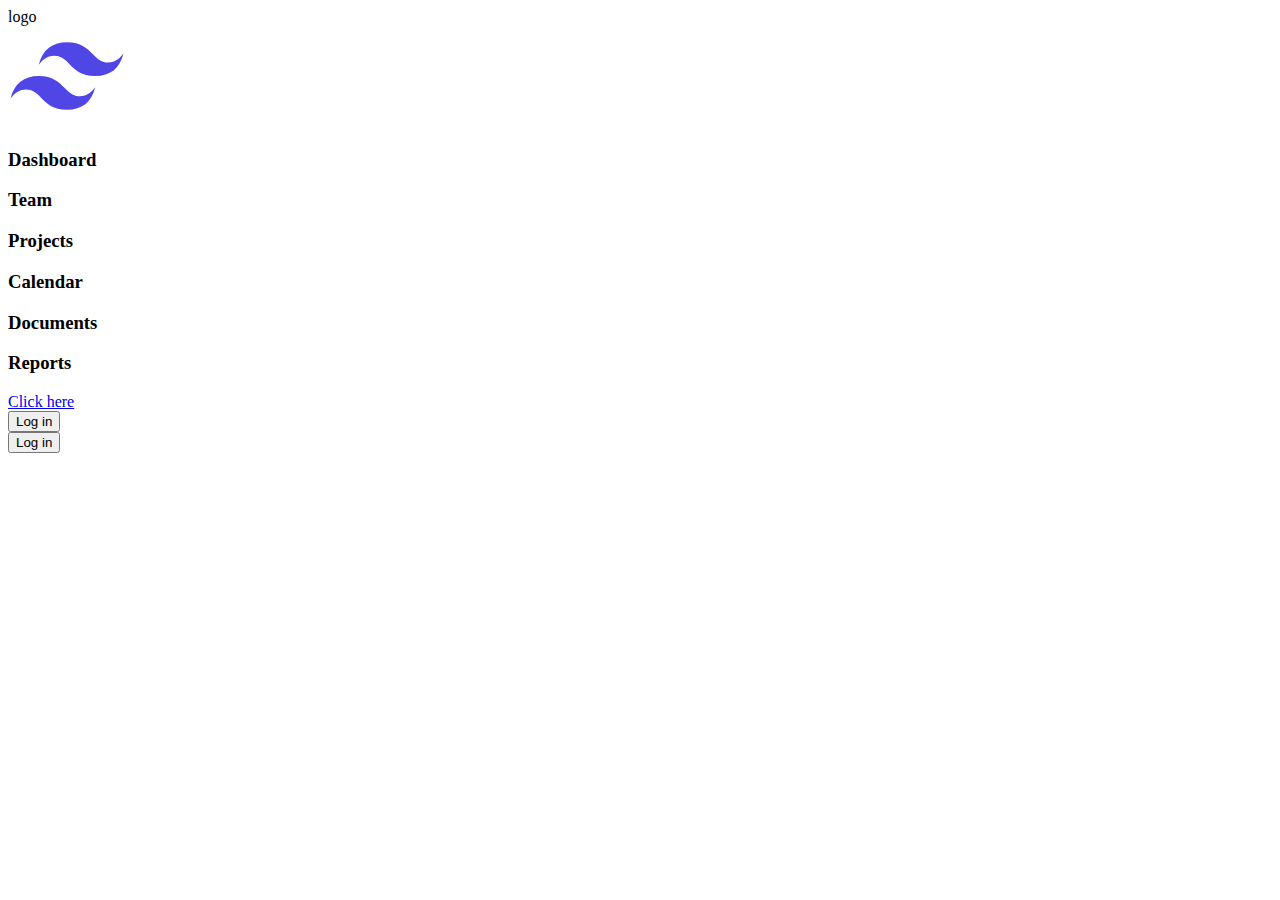
<file: index.html>
<!DOCTYPE html>
<html lang="en">
<head>
    <meta charset="UTF-8">
    <meta name="viewport" content="width=device-width, initial-scale=1.0">
    <title>Document</title>
    <link rel="stylesheet" href="https://cdnjs.cloudflare.com/ajax/libs/font-awesome/6.6.0/css/all.min.css" integrity="sha512-Kc323vGBEqzTmouAECnVceyQqyqdsSiqLQISBL29aUW4U/M7pSPA/gEUZQqv1cwx4OnYxTxve5UMg5GT6L4JJg==" crossorigin="anonymous" referrerpolicy="no-referrer" />
</head>
<body>
     <!-- main container -->
    <div>
      logo
        <div>
            <img src="./Images/logo.svg" height="100">
        </div>
        <!-- Dashboard -->
        <div>
            <div>
                <i class="fa-solid fa-house"></i>
            </div>
            <div>
                <h3>Dashboard</h3>
            </div>
        </div>
        
        <!-- team -->
         <div>
            <div><i class="fa-solid fa-people-group"></i>
            </div>
            <div>
                <h3>Team</h3>
            </div>
         </div>

         <!-- projects -->
          <div>
            <div><i class="fa-regular fa-folder"></i>
            </div>

            <div>
                <h3>Projects</h3>
            </div>
          </div>

          <!-- calendar -->
           <div>
            <div><i class="fa-regular fa-calendar"></i>
            </div>

            <div>
                <h3>Calendar</h3>
            </div>
           </div>

           <!-- documents -->
            <div>
                <div>
                    <i class="fa-regular fa-file"></i>
                </div>

                <div>
                    <h3>Documents</h3>
                </div>
            </div>

            <!-- reports -->
             <div>
                <div>
                    <i class="fa-regular fa-newspaper"></i>
                </div>

                <div>
                    <h3>Reports</h3>
                </div>
             </div>
    </div>
    <div>
        <a href="#">Click here</a>
    </div>
    
    <div>
        <button>Log in</button>
    </div>

    <div>
        <button>Log in</button>
    </div>
</body>
</html>
</file>
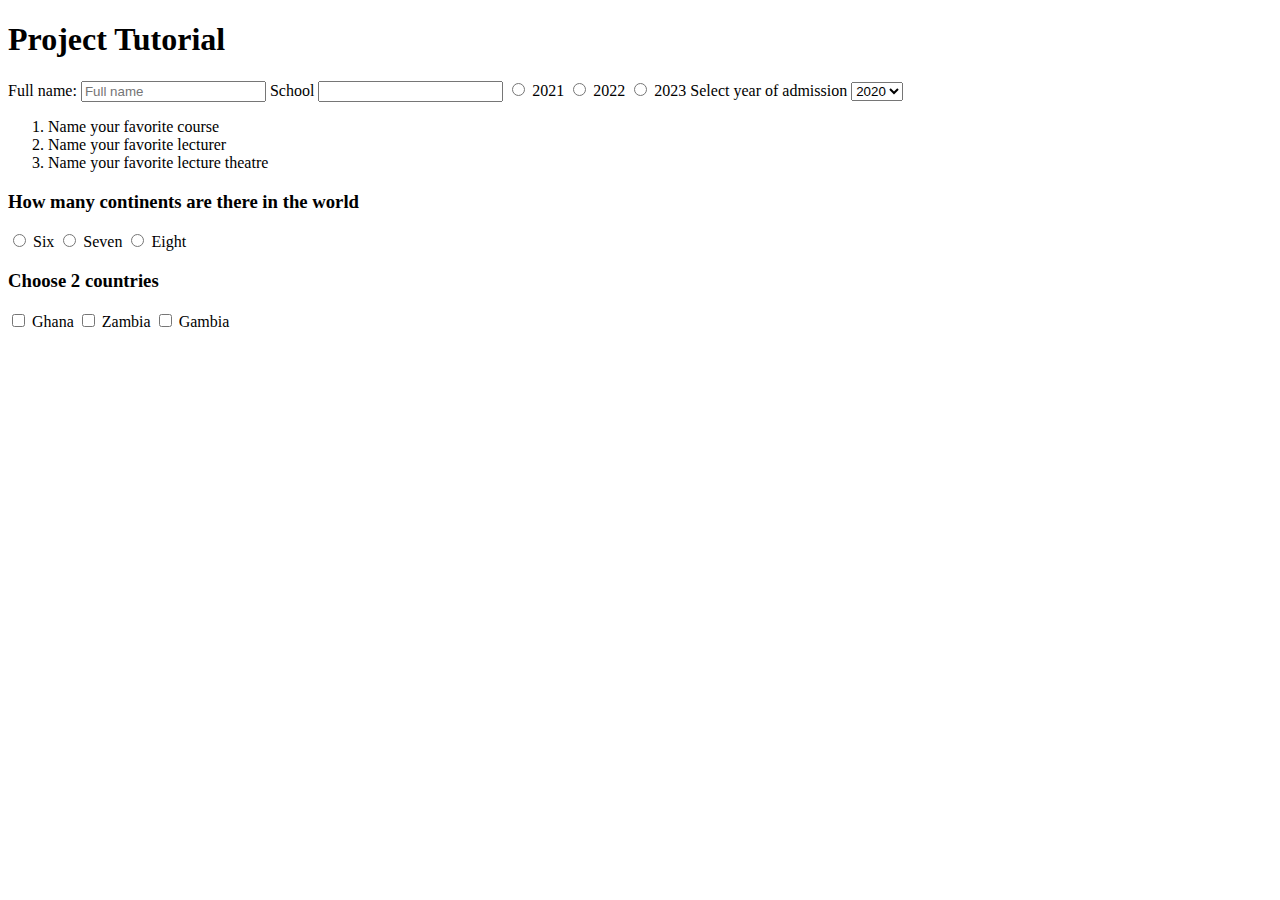
<file: button.html>
<!DOCTYPE html>
<html lang="en">
<head>
    <meta charset="UTF-8">
    <meta name="viewport" content="width=device-width, initial-scale=1.0">
    <title>HTML Tutorial</title>
</head>
<body>
    <!--  -->
<h1>Project Tutorial</h1>
    
<form>
    <label for="fullname">Full name:</label>
    <input type="text" placeholder="Full name" name="fullname" id="fullname">

    <label for="school">School</label>
    <input type="text" name="school" id="school">

    <input type="radio" name="year" id="year" value="year">
    <label for="year">2021</label>

    <input type="radio" name="year" id="date" value="year">
    <label for="date">2022</label>

    <input type="radio" name="year" id="class" value="year">
    <label for="class">2023</label>

    <label>Select year of admission</label>
    <select>
        <option value="2020">2020</option>
        <option value="2021">2021</option>
        <option value="2022">2022</option>
        <option value="2023">2023</option>
    </select>

    <ol>
        <li>Name your favorite course</li>
        <li>Name your favorite lecturer</li>
        <li>Name your favorite lecture theatre</li>
    </ol>

    <h3>How many continents are there in the world</h3>

    <input type="radio" name="continent" id="six" value="6">
    <label for="six">Six</label>

    <input type="radio" name="continent" id="seven" value="7">
    <label for="seven">Seven</label>

    <input type="radio" name="continent" id="eight" value="8">
    <label for="eight">Eight</label>

    <h3>Choose 2 countries</h3>
    <input type="checkbox" name="africancountries" id="ghana" value="Ghana">
    <label for="ghana">Ghana</label>

    <input type="checkbox" name="africancountries" id="zambia" value="Zambia">
    <label for="zambia">Zambia</label>

    <input type="checkbox" name="africancountries" id="gambia" value="gambia">
    <label for="gambia">Gambia</label>

</form>

</body>
</html>
</file>
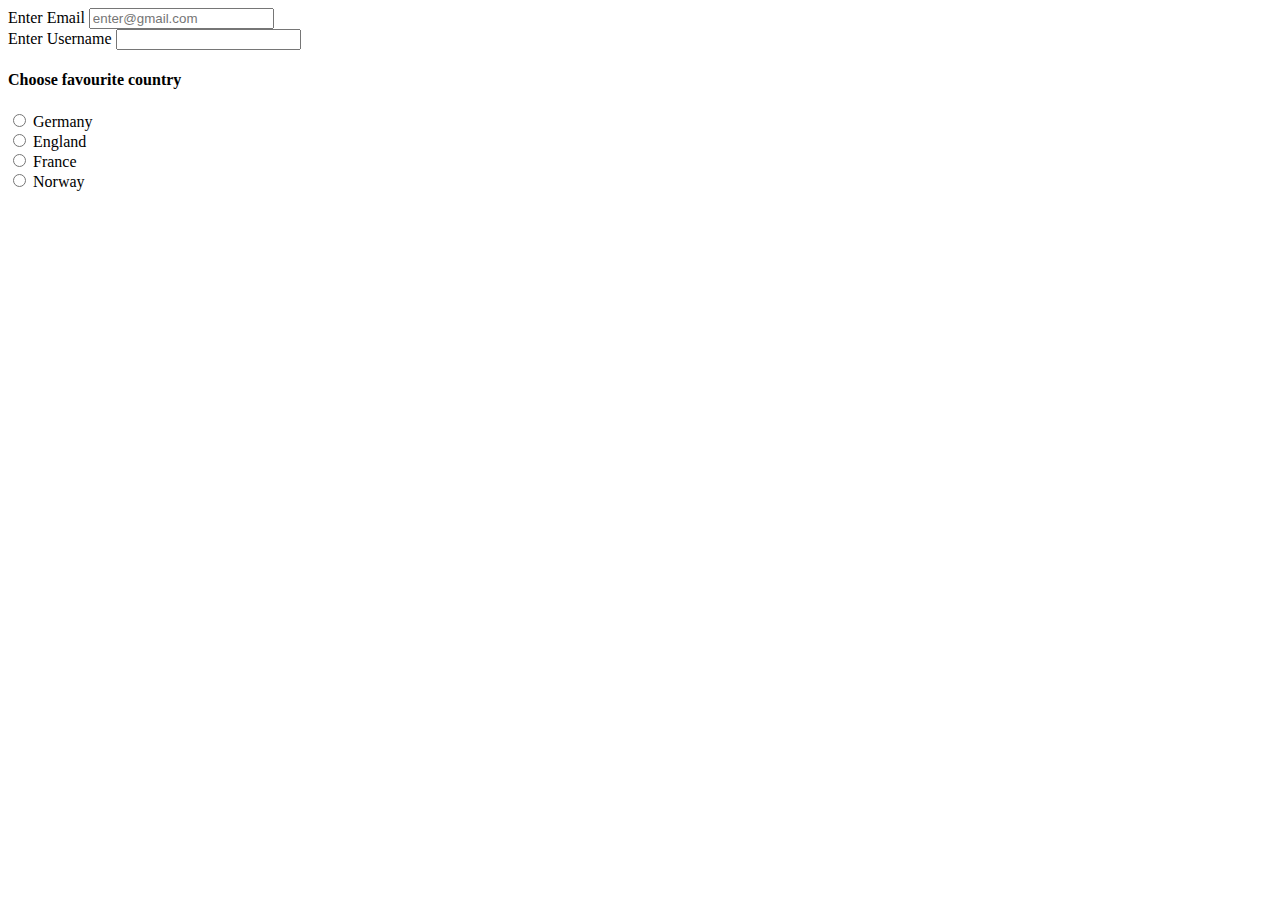
<file: css.html>
<!DOCTYPE html>
<html lang="en">
<head>
    <meta charset="UTF-8">
    <meta name="viewport" content="width=device-width, initial-scale=1.0">
    <title>Document</title>
</head>
<body>
    <div>
        <div>
            <label for="email">Enter Email</label>
            <input type="text" placeholder="enter@gmail.com" name="mail" id="email">
        </div>
    
        <div>
            <label for="username">Enter Username</label>
            <input type="text" name="user" id="username">
        </div>
        <div>
            <h4>Choose favourite country</h4>
        </div>
        <div>
            <input type="radio" name="country" id="germany">
            <label for="germany">Germany</label>
        </div>
    
        <div>
            <input type="radio" name="country" id="england">
            <label for="england">England</label>
        </div>
    
        <div>
            <input type="radio" name="country" id="france">
            <label for="france">France</label>
        </div>

        <div>
            <input type="radio" name="country" id="norway">
            <label for="norway">Norway</label>
        </div>
    </div>
</body>
</html>
</file>
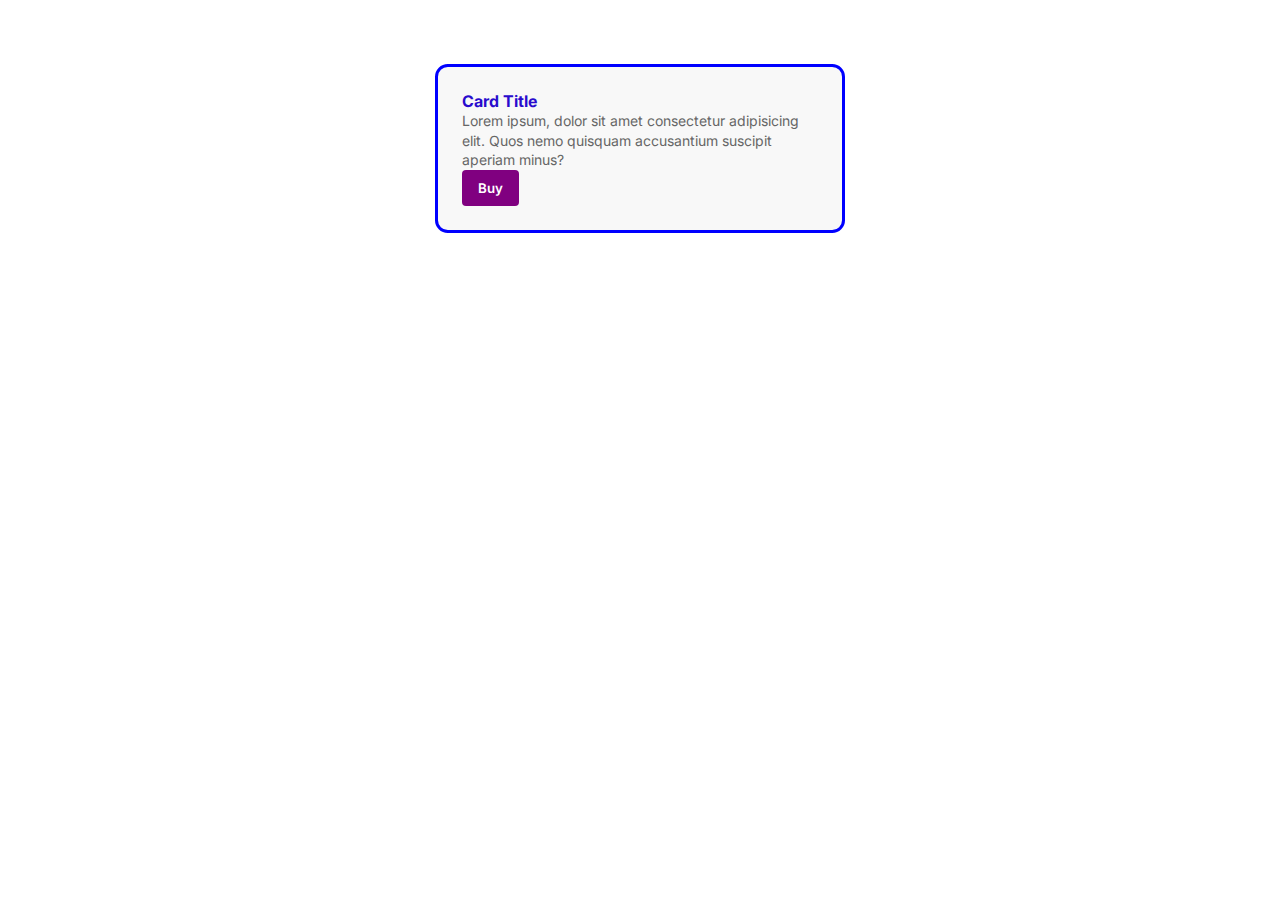
<file: Day13.html>
<!DOCTYPE html>
<html lang="en">
<head>
    <meta charset="UTF-8">
    <meta name="viewport" content="width=device-width, initial-scale=1.0">
    <title>Document</title>
    <link rel="stylesheet" href="./style.css">
</head>
<body>

<div class="main-container">

    <div class="first-container">

        <div class="card-container">
            <h2>Card Title</h2>
        </div>

        <div class="lorem">
            <p>Lorem ipsum, dolor sit amet consectetur adipisicing elit. Quos nemo quisquam accusantium suscipit aperiam minus?</p>
        </div>

    </div>

        <div class="button-container">
            <button>Buy</button>
        </div>
</div>  
</body>
</html>
</file>
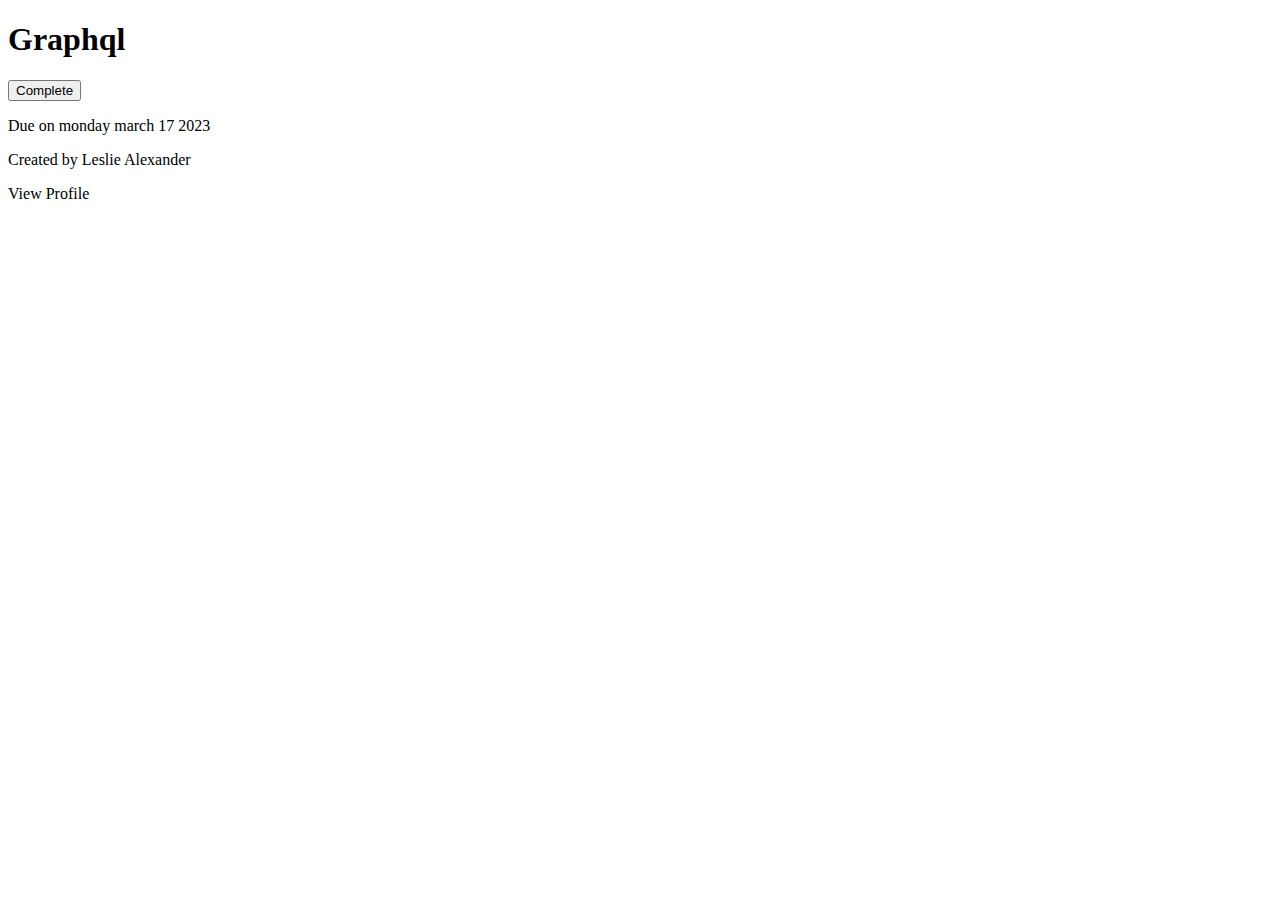
<file: div.html>
<!DOCTYPE html>
<html lang="en">
<head>
    <meta charset="UTF-8">
    <meta name="viewport" content="width=device-width, initial-scale=1.0">
    <title>Document</title>
    <link rel="stylesheet" href="https://cdnjs.cloudflare.com/ajax/libs/font-awesome/6.6.0/css/all.min.css" integrity="sha512-Kc323vGBEqzTmouAECnVceyQqyqdsSiqLQISBL29aUW4U/M7pSPA/gEUZQqv1cwx4OnYxTxve5UMg5GT6L4JJg==" crossorigin="anonymous" referrerpolicy="no-referrer" />
</head>
<body>
   <!-- <div>
    <div>
        <div>
            <h1>Card Title</h1>
        </div>
        <div>
            <p>$5</p>
        </div>
    </div>
    

    <div>
        <p>Lorem ipsum dolor sit amet consectetur, adipisicing elit. Numquam culpa veritatis unde!</p>
    </div>

    <div>
        <button>Send Notice</button>
    </div>
    
   </div> -->

   <!-- parent container -->
    <div>
        <!-- left container -->
        <div>
            <!-- left top container -->
            <div>
                <!-- Graphql -->
                <div>
                    <h1>Graphql</h1>
                </div>
                <!-- complete -->
                <div>
                    <button>Complete</button>
                </div>
            </div>
            <!-- left bottom -->
            <div>
                <p>Due on monday march 17 2023</p>
            </div>
            <div>
                <p>Created by Leslie Alexander</p>
            </div>
        </div>
        <!-- right container -->
        <div>
            <div>
                <p>View Profile</p>
            </div>
            <div>
                <i class="fa-solid fa-ellipsis-vertical"></i>
            </div>
        </div>
    </div>
      
</body>
</html>
</file>
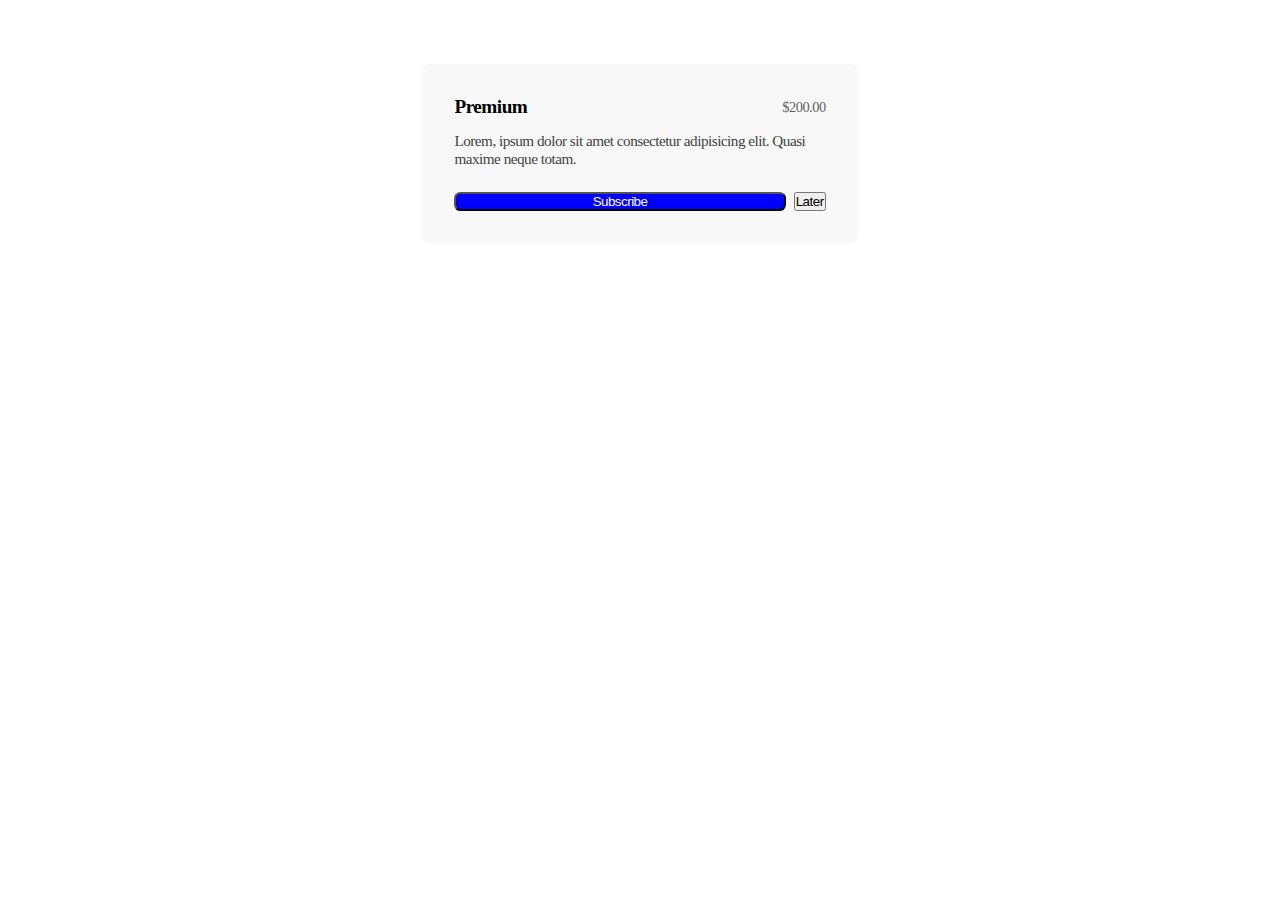
<file: Flex.html>
<!DOCTYPE html>
<html lang="en">
<head>
    <meta charset="UTF-8">
    <meta name="viewport" content="width=device-width, initial-scale=1.0">
    <title>Flexbox Tutorial</title>
    <link rel="stylesheet" href="./flex.css">
</head>
<body>
    <div class="main-container">

        <div class="top-container">

            <div class="preprice-container">

                <div class="premium-container">
                    <h1>Premium</h1>
                </div>

                <div class="price-container">
                    <p>$200.00</p>
                </div>
            </div>

            <div class="lorem-container">
                <p>Lorem, ipsum dolor sit amet consectetur adipisicing elit. Quasi maxime neque totam.</p>
            </div>
        </div>

        <div class="button-container">
            <div class="subscribe">
                <button>Subscribe</button>
            </div>

            <div class="later">
                <button>Later</button>
            </div>
        </div>
    </div>
</body>
</html>
</file>
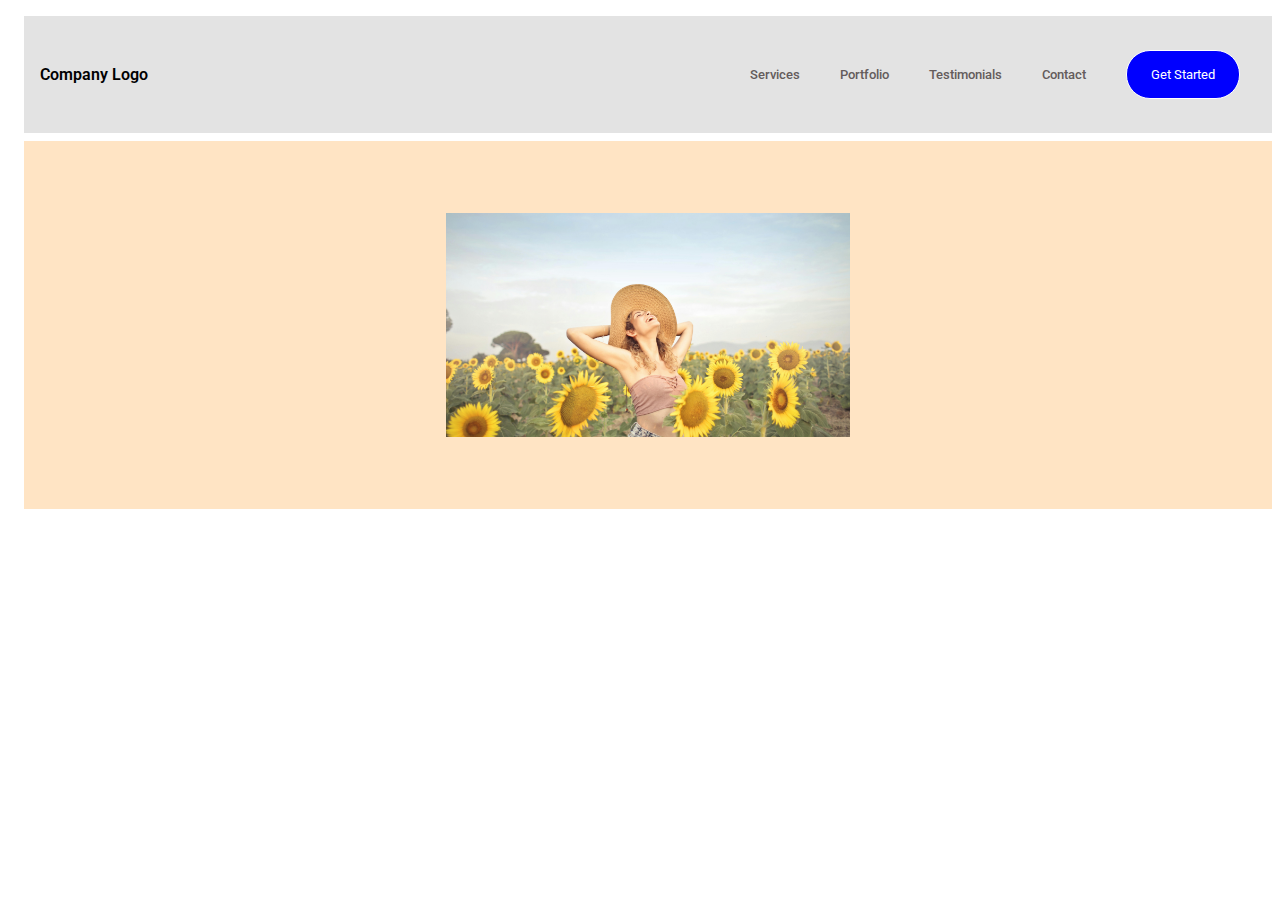
<file: header.html>
<!DOCTYPE html>
<html lang="en">
<head>
    <meta charset="UTF-8">
    <meta name="viewport" content="width=device-width, initial-scale=1.0">
    <title>Header</title>
    <link rel="stylesheet" href="./header.css">
    <link rel="stylesheet" href="https://cdnjs.cloudflare.com/ajax/libs/font-awesome/6.6.0/css/all.min.css" integrity="sha512-Kc323vGBEqzTmouAECnVceyQqyqdsSiqLQISBL29aUW4U/M7pSPA/gEUZQqv1cwx4OnYxTxve5UMg5GT6L4JJg==" crossorigin="anonymous" referrerpolicy="no-referrer" />
</head>
<body>
    <div class="header-container">
        <div class="company-logo">
            <h3>Company Logo</h3>
        </div>

        <div class="right-section">
            <div class="nav-menu">
                <div class="link-container">
                    <a href="#"><p>Services</p></a>
                </div>
                <div class="link-container">
                <a href="#"><p>Portfolio</p></a>
                </div>
                <div class="link-container">
                    <a href="#"><p>Testimonials</p></a>
                </div>
                <div class="link-container">
                    <a href="#"><p>Contact</p></a>
                </div>
    
                <div class="get-started-button">
                    <button>Get Started</button>
                </div>
            </div>
        </div>
    </div>

    <div class="container-section">
        <div class="background-image-container">
            
        </div>
    </div>
</body>
</html>
</file>
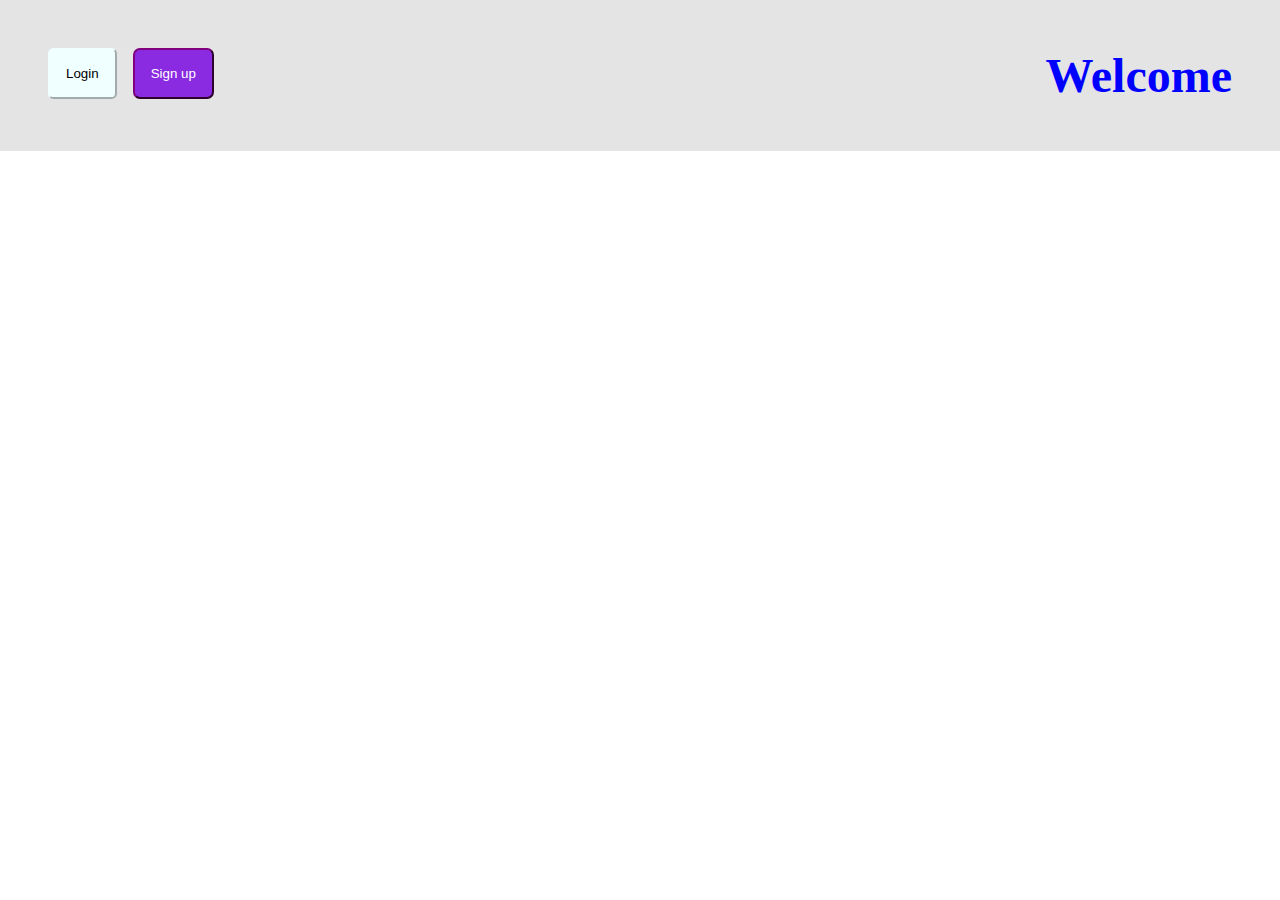
<file: new.html>
<!DOCTYPE html>
<html lang="en">
<head>
    <meta charset="UTF-8">
    <meta name="viewport" content="width=device-width, initial-scale=1.0">
    <title>Document</title>
    <link rel="stylesheet" href="./new.css">
</head>
<body>
    <div class="container">
        <div class="first-container">
            <button class="login">Login</button>
            <button class="signup">Sign up</button>
        </div>
        <div class="second-container">
            <h1>Welcome</h1>
        </div>
    </div>
</body>
</html>
</file>
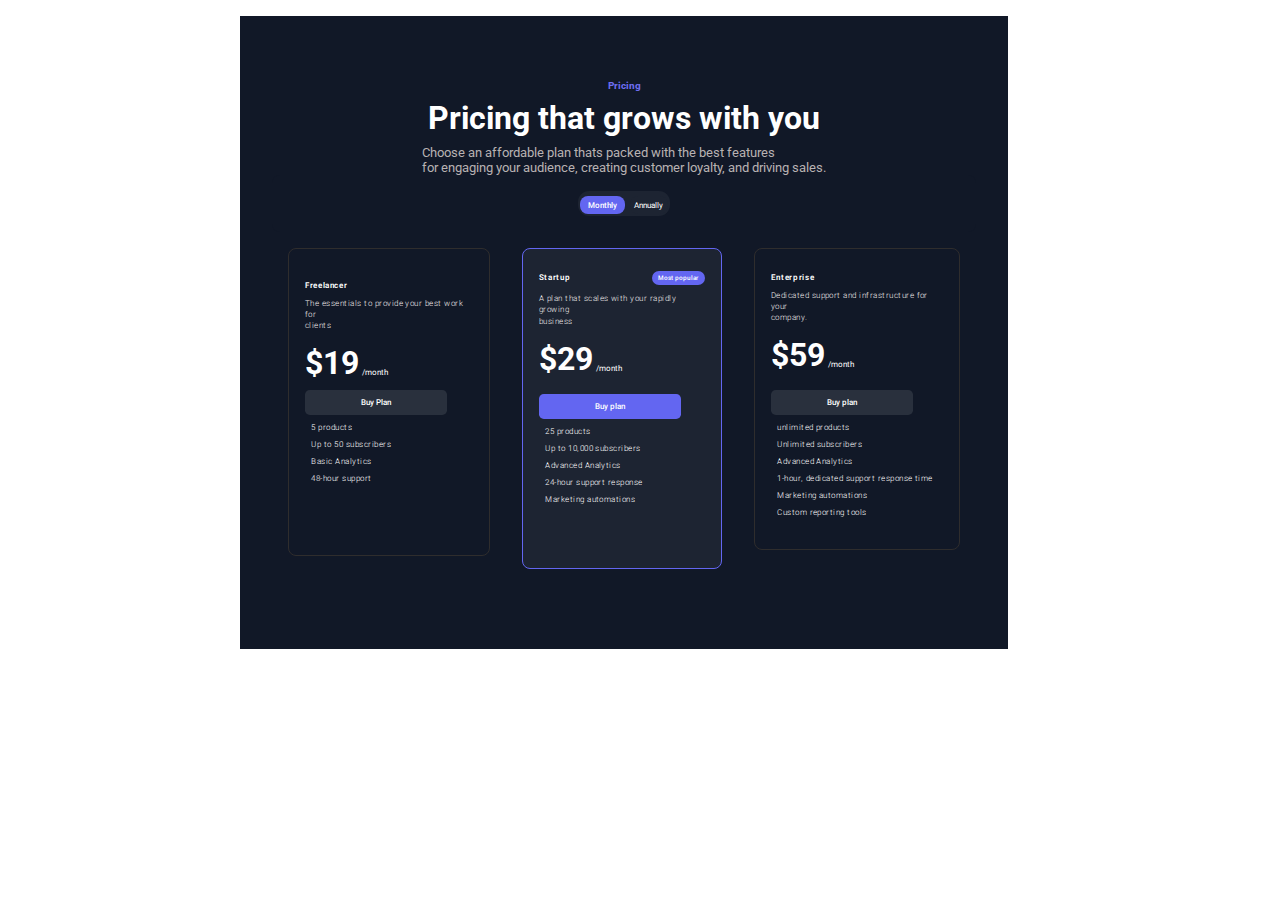
<file: pricing.html>
<!DOCTYPE html>
<html lang="en">
<head>
    <meta charset="UTF-8">
    <meta name="viewport" content="width=device-width, initial-scale=1.0">
    <title>Pricing task</title>
    <link rel="stylesheet" href="./pricing.css">

    <link rel="stylesheet" href="https://cdnjs.cloudflare.com/ajax/libs/font-awesome/6.6.0/css/all.min.css" integrity="sha512-Kc323vGBEqzTmouAECnVceyQqyqdsSiqLQISBL29aUW4U/M7pSPA/gEUZQqv1cwx4OnYxTxve5UMg5GT6L4JJg==" crossorigin="anonymous" referrerpolicy="no-referrer" />
</head>
<body>
    <div class="big-container">
        <div class="pricinghead">
            <div class="pricing">
                <p>Pricing</p>
            </div>

            <div class="grows">
                <h1>Pricing that grows with you</h1>
            </div>
            
            <div class="choose">
                <p>Choose an affordable plan thats packed with the best features </p>
                <p>for engaging your audience, creating customer loyalty, and driving sales.</p>
          </div>
        </div>

        <div class="button-container">

            <div class="big-button">
                <div class="monthly-button">
                    <button>Monthly</button>
                </div>
    
                <div class="annually-button">
                    <button>Annually</button>
                </div>
            </div>
            
        </div>

<div class="price-containers">
    <div class="pricing-list-container">
        <div class="first-list">
            <div class="freelancer">
                <p>Freelancer</p>
            </div>

            <div class="essentials">
                <p>The essentials to provide your best work for</p>
                <p>clients</p>
            </div>

            <div class="per-price">
                <div class="dollar">
                    <h1>$19</h1>
                </div>
                <div class="month">
                    <p>/month</p>
                </div>
            </div>

            <div class="plan">
                <button>Buy Plan</button>
            </div>
            <div class="products-icon">
                <div class="icon">
                    <i class="fa fa-check" aria-hidden="true"></i>
                </div>
                <div class="products">
                    <p>5 products</p>
                </div>
            </div>
            <div class="products-icon">
                <div class="icon">
                    <i class="fa fa-check" aria-hidden="true"></i>
                </div>
                <div class="subscribers">
                    <p>Up to 50 subscribers</p>
                </div>
            </div>

            <div class="products-icon">
                <div class="icon">
                    <i class="fa fa-check" aria-hidden="true"></i>
                </div>
                <div class="basic">
                    <p>Basic Analytics</p>
                </div>
            </div>

            <div class="products-icon">
                <div class="icon">
                    <i class="fa fa-check" aria-hidden="true"></i>
                </div>
                <div class="support">
                    <p>48-hour support</p>
                </div>
            </div>
        </div>

    </div>

    <div class="pricing-list-container">
        <div class="second-list">
            <div class="start-most">
                <div class="freelancer">
                    <p>Startup</p>
                </div>

                <div class="most-popular">
                    <button>Most popular</button>
                </div>
            </div>

            <div class="essentials">
                <p>A plan that scales with your rapidly growing</p>
                <p>business</p>
            </div>

            <div class="per-price">
                <div class="dollar">
                    <h1>$29</h1>
                </div>
                <div class="month">
                    <p>/month</p>
                </div>
            </div>

            <div class="plan-2">
                <button>Buy plan</button>
            </div>
            <div class="products-icon">
                <div class="icon">
                    <i class="fa fa-check" aria-hidden="true"></i>
                </div>
                <div class="products">
                    <p>25 products</p>
                </div>
            </div>
            <div class="products-icon">
                <div class="icon">
                    <i class="fa fa-check" aria-hidden="true"></i>
                </div>
                <div class="subscribers">
                    <p>Up to 10,000 subscribers</p>
                </div>
            </div>

            <div class="products-icon">
                <div class="icon">
                    <i class="fa fa-check" aria-hidden="true"></i>
                </div>
                <div class="basic">
                    <p>Advanced Analytics</p>
                </div>
            </div>

            <div class="products-icon">
                <div class="icon">
                    <i class="fa fa-check" aria-hidden="true"></i>
                </div>
                <div class="support">
                    <p>24-hour support response</p>
                </div>
            </div>
            
            <div class="products-icon">
                <div class="icon">
                    <i class="fa fa-check" aria-hidden="true"></i>
                </div>
                <div class="marketing">
                    <p>Marketing automations</p>
                </div>
        </div>
        </div>
    </div>

    <div class="pricing-list-container">
     
            <div class="third-list">
                    <div class="freelancer">
                        <p>Enterprise</p>
                    </div>
                <div class="essentials">
                    <p>Dedicated support and infrastructure for your
                    </p>
                    <p>company.</p>
                </div>

                <div class="per-price">
                    <div class="dollar">
                        <h1>$59</h1>
                    </div>
                    <div class="month">
                        <p>/month</p>
                    </div>
                </div>

                <div class="plan-3">
                    <button>Buy plan</button>
                </div>
                <div class="products-icon">
                    <div class="icon">
                        <i class="fa fa-check" aria-hidden="true"></i>
                    </div>
                    <div class="products">
                        <p>unlimited products</p>
                    </div>
                </div>
                <div class="products-icon">
                    <div class="icon">
                        <i class="fa fa-check" aria-hidden="true"></i>
                    </div>
                    <div class="subscribers">
                        <p>Unlimited subscribers</p>
                    </div>
                </div>

                <div class="products-icon">
                    <div class="icon">
                        <i class="fa fa-check" aria-hidden="true"></i>
                    </div>
                    <div class="basic">
                        <p>Advanced Analytics</p>
                    </div>
                </div>

                <div class="products-icon">
                    <div class="icon">
                        <i class="fa fa-check" aria-hidden="true"></i>
                    </div>
                    <div class="support">
                        <p>1-hour, dedicated support response time
                    </p>
                    </div>
                </div>
                
                <div class="products-icon">
                    <div class="icon">
                        <i class="fa fa-check" aria-hidden="true"></i>
                    </div>
                    <div class="marketing">
                        <p>Marketing automations</p>
                    </div>
            </div>
            
            <div class="products-icon">
                <div class="icon">
                    <i class="fa fa-check" aria-hidden="true"></i>
                </div>
                <div class="marketing">
                    <p>Custom reporting tools</p>
                </div>
        
            </div>
        </div>    
    </div>

</body>
</html>
</file>
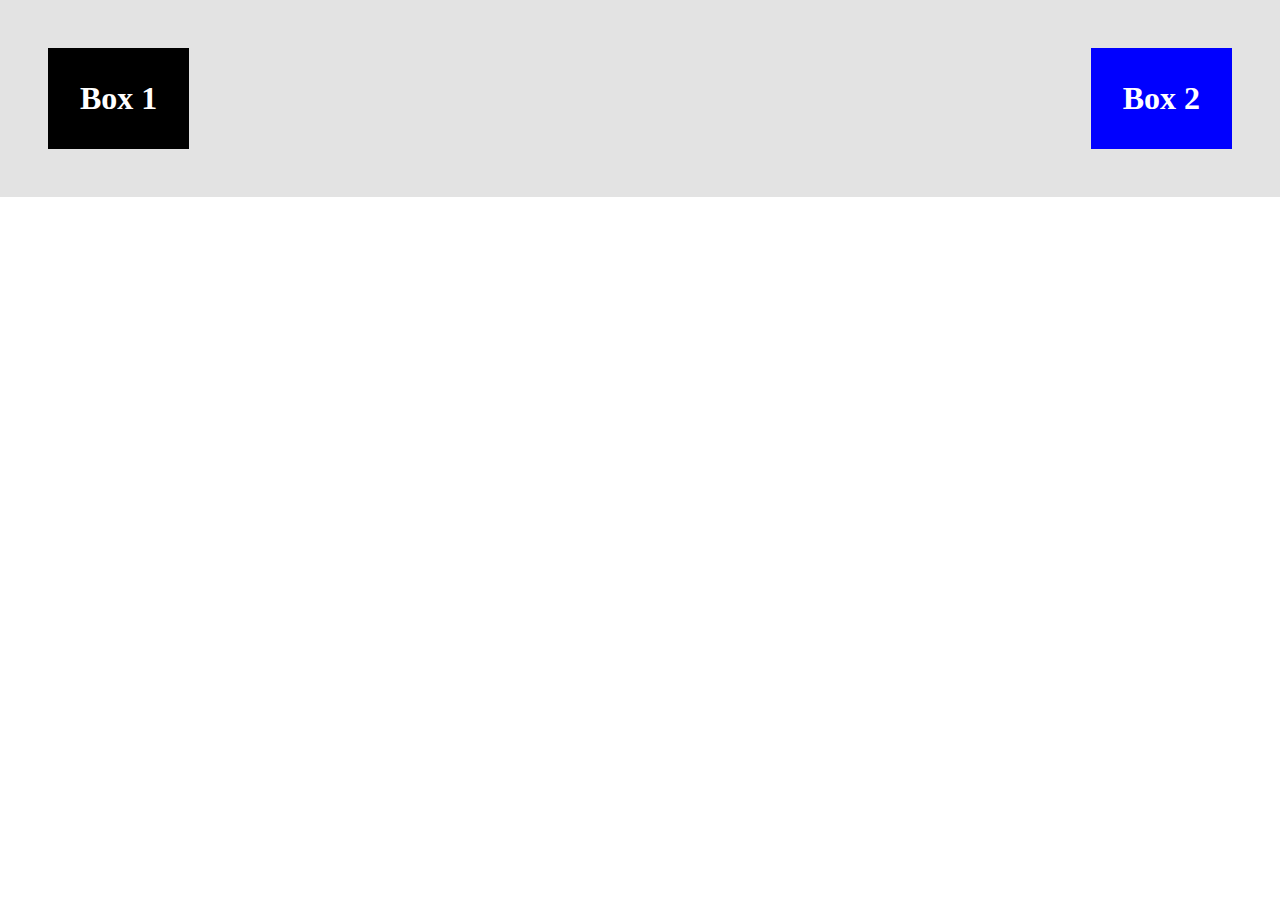
<file: space.html>
<!DOCTYPE html>
<html lang="en">
<head>
    <meta charset="UTF-8">
    <meta name="viewport" content="width=device-width, initial-scale=1.0">
    <title>Document</title>
    <link rel="stylesheet" href="./space.css">
</head>
<body>
    <div class="main-container">
        <div class="box-1">
            <h1>Box 1</h1>
        </div>
        <div class="box-2">
            <h1>Box 2</h1>
        </div>
    </div>
</body>
</html>
</file>
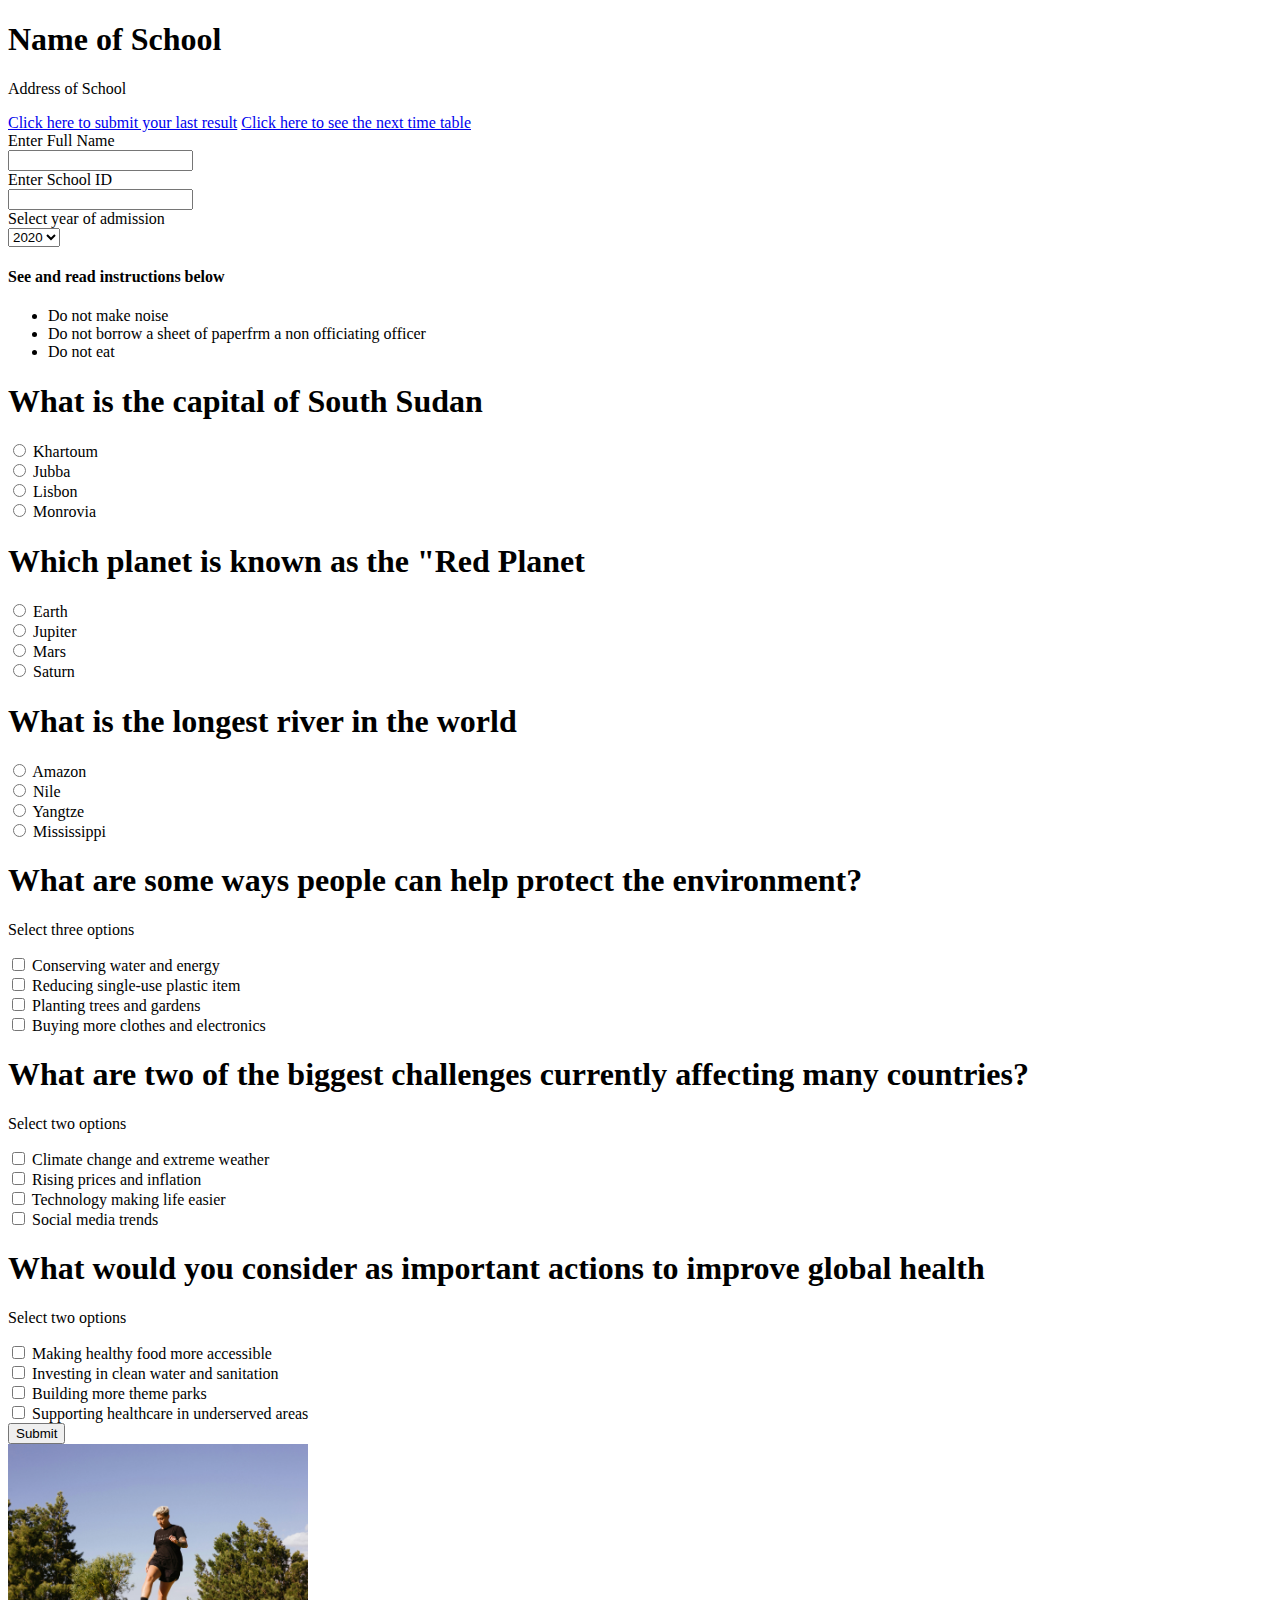
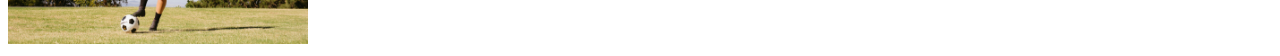
<file: task.html>
<!DOCTYPE html>
<html lang="en">
<head>
    <meta charset="UTF-8">
    <meta name="viewport" content="width=device-width, initial-scale=1.0">
    <title>Computer Based Test</title>
</head>
<body>
    <!-- main container -->
    <div>
        <div>
            <div>
                <h1>Name of School</h1>
            </div>
        
            <div>
                <p>Address of School</p>
            </div>
        </div>
    
        <div>
            <div>
                <a href="#">Click here to submit your last result</a>
                <a href="#">Click here to see the next time table</a>
            </div>
        </div>
    
       <div>
        <div>
            <label for="name">Enter Full Name</label>
           </div> 
           <div>
            <input type="text" name="fullname" id="name">
           </div>
       </div>
    
       <div>
        <div>
            <label for="schoolid">Enter School ID</label>
        </div>
        <div>
            <input type="text" name="schoolid" id="schoolid">
        </div>
       </div>
    
       <div>
        <label for="year">Select year of admission</label>
       </div>
       <div>
        <select name="yearofadmission" id="year">
            <option value="2020">2020</option>
            <option value="2021">2021</option>
            <option value="2022">2022</option>
            <option value="2023">2023</option>
            <option value="2024">2024</option>
        </select>
       </div>
    
      <div>
        <div>
            <h4>See and read instructions below</h4>
           </div>
           <div>
            <ul>
                <li>Do not make noise</li>
                <li>Do not borrow a sheet of paperfrm a non officiating officer</li>
                <li>Do not eat</li>
            </ul>
           </div>
      </div>
      <!-- 1st question -->
      <div>
        <div>
            <h1>What is the capital of South Sudan</h1>
        </div>
        <div>
            <input type="radio" name="capital" id="khartoum">
            <label for="khartoum">Khartoum</label>
        </div>
            
        <div>
            <input type="radio" name="capital" id="jubba">
            <label for="jubba">Jubba</label>
        </div>
    
        <div>
            <input type="radio" name="capital" id="lisbon">
            <label for="lisbon">Lisbon</label>
        </div>
    
        <div>
            <input type="radio" name="capital" id="monrovia">
            <label for="monrovia">Monrovia</label>
        </div>
      </div>
    
      <!-- 2nd question -->
       <div>
        <div>
            <h1>Which planet is known as the "Red Planet</h1>
        </div>
        <div>
            <input type="radio" name="planet" id="earth">
            <label for="earth">Earth</label>
        </div>
    
        <div>
            <input type="radio" name="planet" id="jupiter">
            <label for="jupiter">Jupiter</label>
        </div>
    
        <div>
            <input type="radio" name="planet" id="mars">
            <label for="mars">Mars</label>
        </div>
    
        <div>
            <input type="radio" name="planet" id="saturn">
            <label for="saturn">Saturn</label>
        </div>
       </div>
    
       <!-- 3rd question -->
       <div>
        <div>
            <h1>What is the longest river in the world</h1>
        </div>
    
        <div>
            <input type="radio" name="river" id="amazon">
            <label for="amazon">Amazon</label>
        </div>
    
        <div>
            <input type="radio" name="river" id="nile">
            <label for="nile">Nile</label>
        </div>
    
        <div>
            <input type="radio" name="river" id="yangtze">
            <label for="yangtze">Yangtze</label>
        </div>
    
        <div>
            <input type="radio" name="river" id="mississippi">
            <label for="mississippi">Mississippi</label>
        </div>
       </div>
    
       <!-- checkbox -->
        <!-- 4th question -->
         <div>
            <div>
                <div>
                    <h1>What are some ways people can help protect the environment?</h1>
                </div>
                <div>
                    <p>Select three options</p>
                </div>
            </div>
            
    
            <div>
                <input type="checkbox" name="health" id="Conserve">
                <label for="Conserve">Conserving water and energy</label>
            </div>
    
            <div>
                <input type="checkbox" name="health" id="reduce">
                <label for="reduce">Reducing single-use plastic item</label>
            </div>
    
            <div>
                <input type="checkbox" name="health" id="plant">
                <label for="plant"> Planting trees and gardens</label>
            </div>
    
            <div>
                <input type="checkbox" name="health" id="buyclothes">
                <label for="buyclothes">Buying more clothes and electronics</label>
            </div>
         </div>
    
         <!-- 5th question -->
         <div>
            <div>
                <h1>What are two of the biggest challenges currently affecting many countries?</h1>
    
                <div>
                    <p>Select two options</p>
                </div>
            </div>
    
            <div>
                <input type="checkbox" name="economicwelfare" id="climate">
                <label for="climate">Climate change and extreme weather</label>
            </div>
    
            <div>
                <input type="checkbox" name="economicwelfare" id="inflation">
                <label for="inflation">Rising prices and inflation</label>
            </div>
    
            <div>
                <input type="checkbox" name="economicwelfare" id="technology">
                <label for="technology">Technology making life easier</label>
            </div>
    
            <div>
                <input type="checkbox" name="economicwelfare" id="socialmedia">
                <label for="socialmedia">Social media trends</label>
            </div>
         </div>
    
         <!-- 6th question -->
          <div>
            <div>
                <div><h1>What would you consider as important actions to improve global health</h1>
                </div>
                <div>
                    <p>Select two options</p>
                </div>
              </div>
    
              <div>
                <input type="checkbox" name="importantactions" id="food">
                <label for="food">Making healthy food more accessible</label>
              </div>
    
              <div>
                <input type="checkbox" name="importantactions" id="sanitation">
                <label for="sanitation">Investing in clean water and sanitation</label>
              </div>
    
              <div>
                <input type="checkbox" name="importantactions" id="parks">
                <label for="parks">Building more theme parks</label>
              </div>
    
              <div>
                <input type="checkbox" name="importantactions" id="healthcare">
                <label for="healthcare">Supporting healthcare in underserved areas</label>
              </div>
          </div>
    
          <div><button>Submit</button></div>
    </div>

    <img src="./Images/Woman with a ball.jpg" alt="woman with a ball" title="A woman with a ball" height="200px">
</body>
</html>
</file>
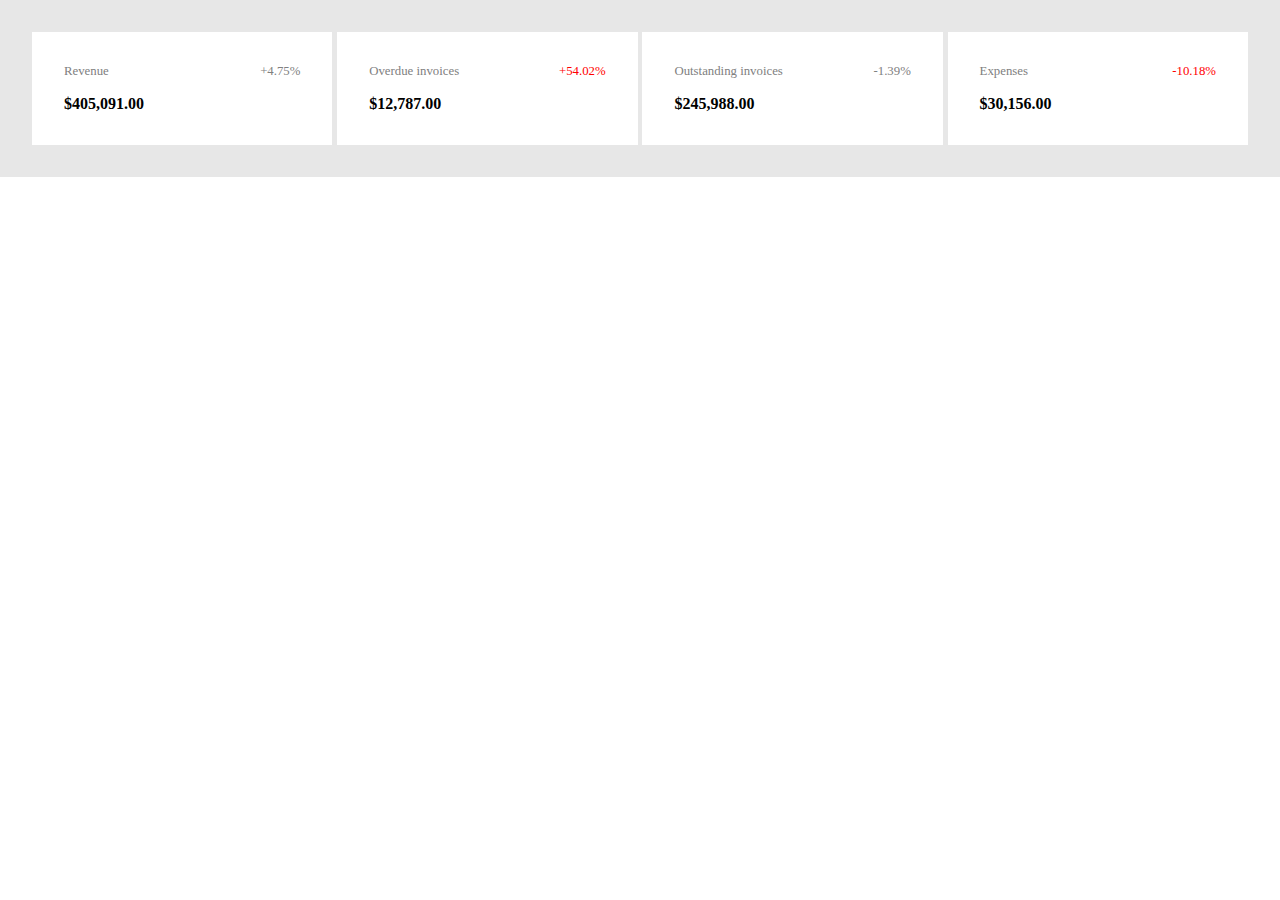
<file: task2a.html>
<!DOCTYPE html>
<html lang="en">
<head>
    <meta charset="UTF-8">
    <meta name="viewport" content="width=device-width, initial-scale=1.0">
    <title>Document</title>
    <link rel="stylesheet" href="./task2a.css">
</head>
<body>
    <div class="main-container">
        <div class="all-container">
            <div class="rate">
                <div class="rooe">
                    <h1>Revenue</h1>
                </div>
                <div class="percent">
                    <h3>+4.75%</h3>
                </div>
            </div>
            <div class="amount">
                <h2>$405,091.00</h2>
            </div>
        </div>

        <div class="all-container">
            <div class="rate">
                <div class="rooe">
                    <h1>Overdue invoices</h1>
                </div>
                <div class="percent-red">
                    <h3>+54.02%</h3>
                </div>
            </div>
            <div class="amount">
                <h2>$12,787.00</h2>
            </div>
        </div>

        <div class="all-container">
            <div class="rate">
                <div class="rooe">
                    <h1>Outstanding invoices</h1>
                </div>
                <div class="percent">
                    <h3>-1.39%</h3>
                </div>
            </div>
            <div class="amount">
                <h2>$245,988.00</h2>
            </div>
        </div>

        <div class="all-container">
            <div class="rate">
                <div class="rooe">
                    <h1>Expenses</h1>
                </div>
                <div class="percent-red">
                    <h3>-10.18%</h3>
                </div>
            </div>
            <div class="amount">
                <h2>$30,156.00</h2>
            </div>
        </div>
    </div>
</body>
</html>
</file>
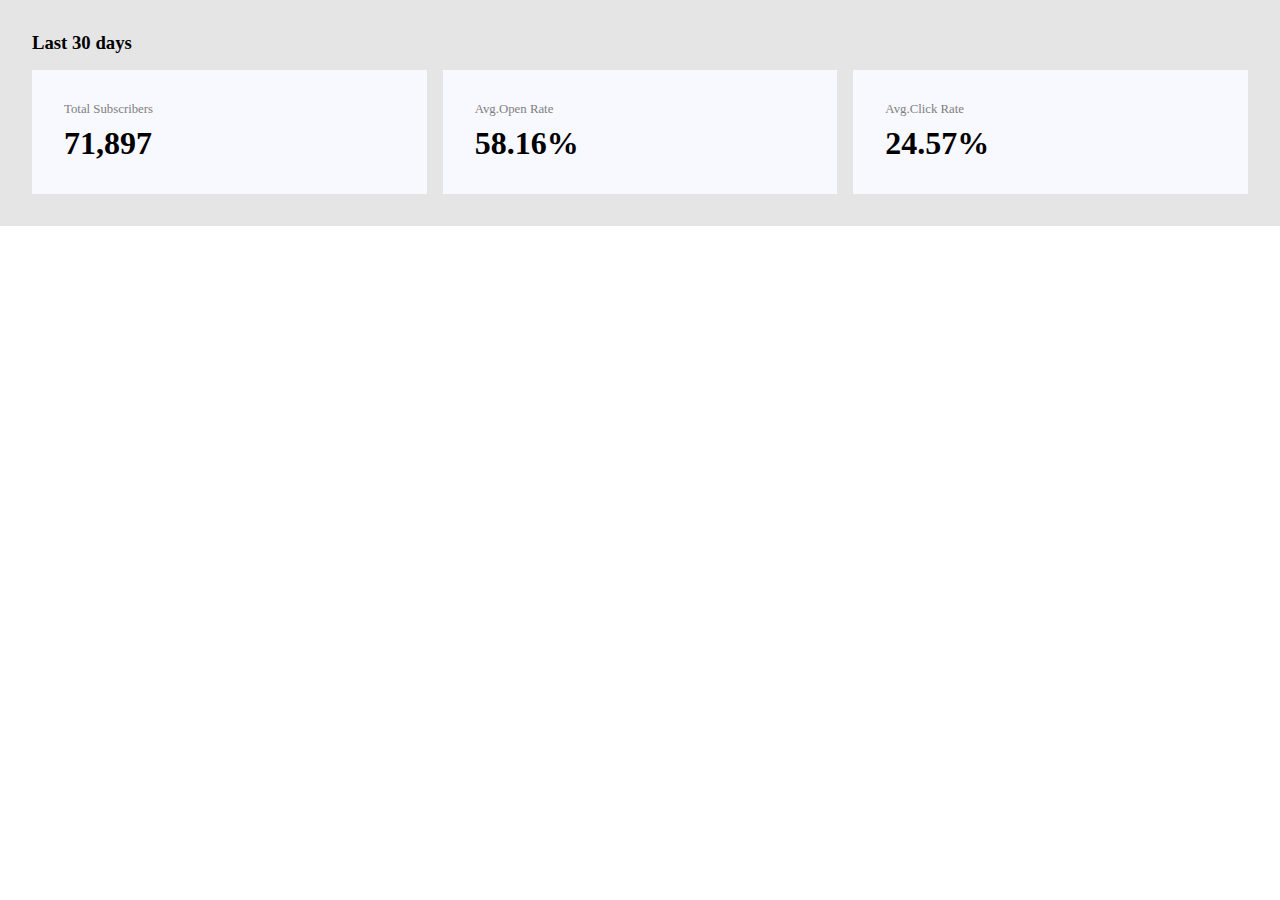
<file: task2b.html>
<!DOCTYPE html>
<html lang="en">
<head>
    <meta charset="UTF-8">
    <meta name="viewport" content="width=device-width, initial-scale=1.0">
    <title>Task2b</title>
    <link rel="stylesheet" href="./task2b.css">
</head>
<body>
    <div class="main-container">

        <div class="last">
            <h3>Last 30 days</h3>
        </div>
        
        <div class="second-container">
            <div class="total-container">
                <div class="text">
                    <p>Total Subscribers</p>
                </div>
                <div class="number">
                    <h1>71,897</h1>
                </div>
            </div>
    
            <div class="total-container">
                <div class="text">
                    <p>Avg.Open Rate</p>
                </div>
                <div class="number">
                    <h1>58.16%</h1>
                </div>
            </div>
    
            <div class="total-container">
                <div class="text">
                    <p>Avg.Click Rate</p>
                </div>
                <div class="number">
                    <h1>24.57%</h1>
                </div>
            </div>
    
        </div>
    </div>
</body>
</html>
</file>
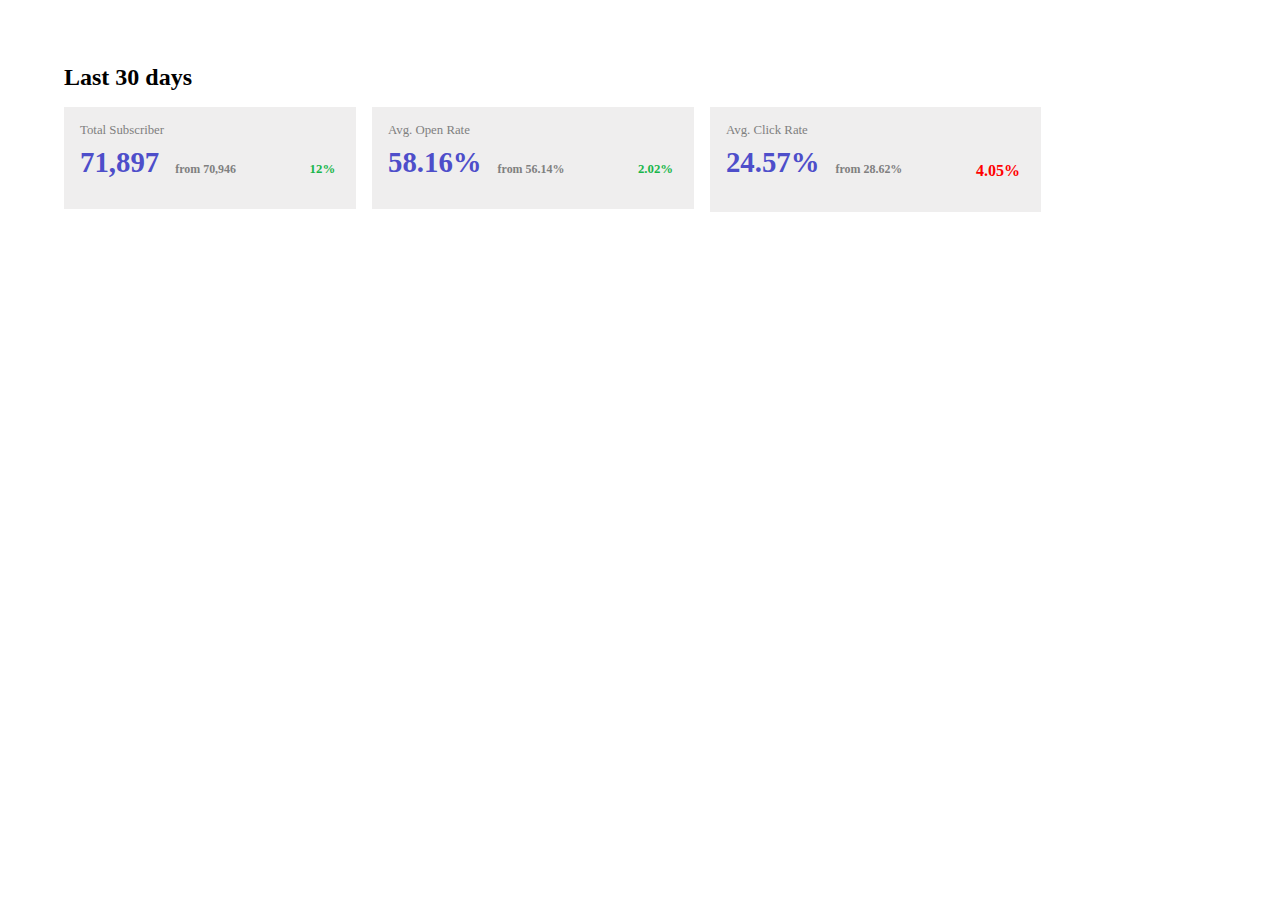
<file: task2c.html>
<!DOCTYPE html>
<html lang="en">
<head>
    <meta charset="UTF-8">
    <meta name="viewport" content="width=device-width, initial-scale=1.0">
    <title> </title>
    <link rel="stylesheet" href="./task2c.css">
    <link rel="stylesheet" href="https://cdnjs.cloudflare.com/ajax/libs/font-awesome/6.6.0/css/all.min.css" integrity="sha512-Kc323vGBEqzTmouAECnVceyQqyqdsSiqLQISBL29aUW4U/M7pSPA/gEUZQqv1cwx4OnYxTxve5UMg5GT6L4JJg==" crossorigin="anonymous" referrerpolicy="no-referrer" />
</head>
<body>
    <div class="main-container">
        <div class="last">
            <h2>Last 30 days</h2>
        </div>

        <div class="all-containers">
            <div class="the-container">
                <div class="total">
                    <p>Total Subscriber</p>
                </div>
    
                <div class="amount-percent">
                    <div class="amount">
                        <div class="firstprice">
                            <h1>71,897</h1>
                        </div>
    
                        <div class="secondprice">
                            <h5>from 70,946</h5>
                        </div>
                    </div>
    
                    <div class="percent">
                        <div class="arrow">
                            <i class="fa fa-arrow-up" aria-hidden="true"></i>
    
                        </div>
                        <div class="twelve">
                            <h4>12%</h4>
                        </div>
                    </div>
                </div>
            </div>
    
            <div class="the-container">
                <div class="total">
                    <p>Avg. Open Rate</p>
                </div>
    
                <div class="amount-percent">
                    <div class="amount">
                        <div class="firstprice">
                            <h1>58.16%</h1>
                        </div>
    
                        <div class="secondprice">
                            <h5>from 56.14%</h5>
                        </div>
                    </div>
    
                    <div class="percent">
                        <div class="arrow">
                            <i class="fa fa-arrow-up" aria-hidden="true"></i>
    
                        </div>
                        <div class="twelve">
                            <h4>2.02%</h4>
                        </div>
                    </div>
                </div>
            </div>
    
            <div class="the-container">
                <div class="total">
                    <p>Avg. Click Rate</p>
                </div>
    
                <div class="amount-percent">
                    <div class="amount">
                        <div class="firstprice">
                            <h1>24.57%</h1>
                        </div>
    
                        <div class="secondprice">
                            <h5>from 28.62%</h5>
                        </div>
                    </div>
    
                    <div class="percent">
                        <div class="uparrow">
                            <i class="fa fa-arrow-down" aria-hidden="true"></i>
    
                        </div>
                        <div class="four">
                            <h4>4.05%</h4>
                        </div>
                    </div>
                </div>
            </div>
        </div>

    </div>
</body>
</html>
</file>
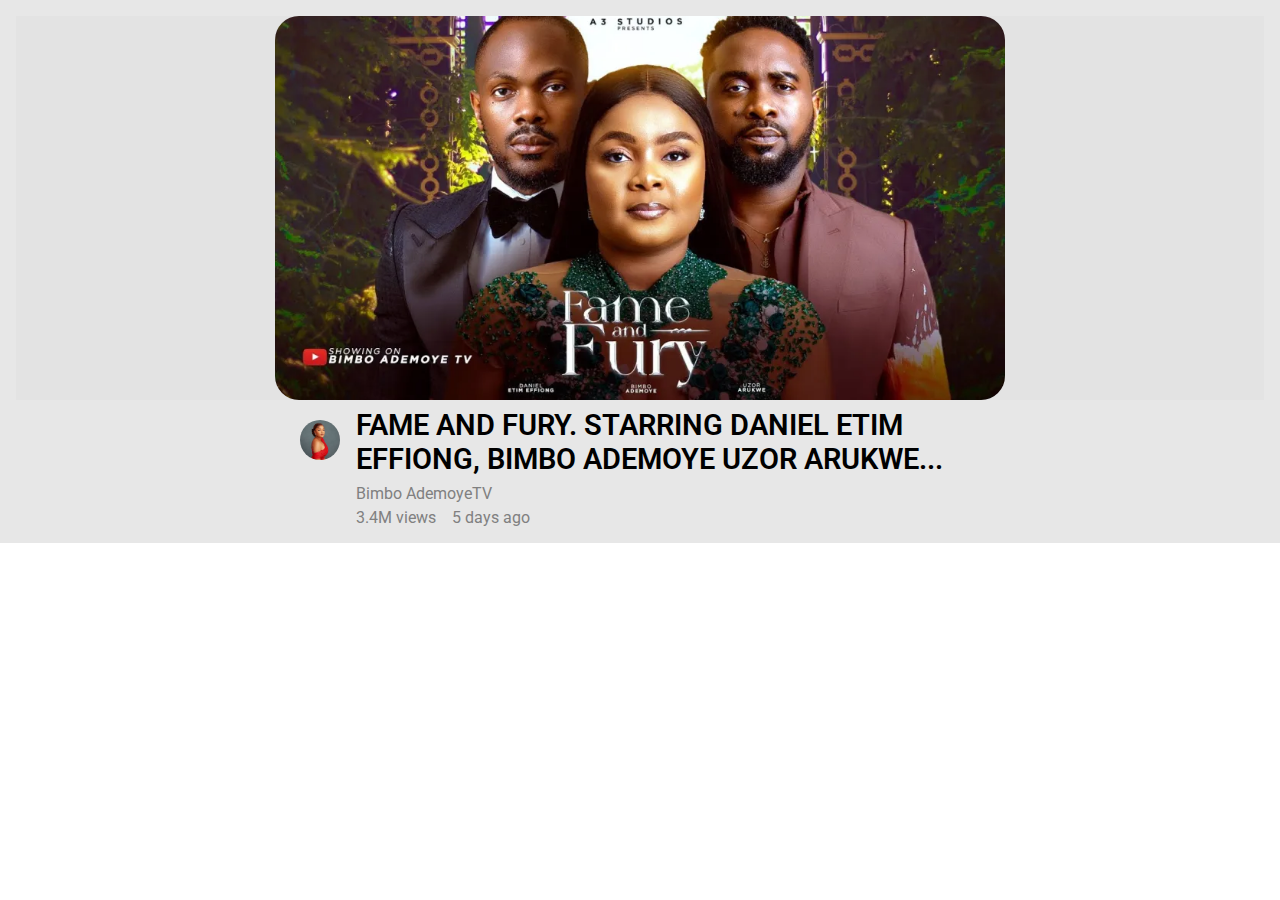
<file: Youtube.html>
<!DOCTYPE html>
<html lang="en">
<head>
    <meta charset="UTF-8">
    <meta name="viewport" content="width=device-width, initial-scale=1.0">
    <title>Youtube Tutorial</title>
    <link rel="stylesheet" href="./Youtube.css">
    <link rel="stylesheet" href="https://cdnjs.cloudflare.com/ajax/libs/font-awesome/6.6.0/css/all.min.css" integrity="sha512-Kc323vGBEqzTmouAECnVceyQqyqdsSiqLQISBL29aUW4U/M7pSPA/gEUZQqv1cwx4OnYxTxve5UMg5GT6L4JJg==" crossorigin="anonymous" referrerpolicy="no-referrer" />
</head>
<body>
    <div class="major-container">
        <div class="image-container">
            <div class="background-image-container">
    
            </div>
        </div>
    
        <div class="bottom-card">
            <div class="text-container">
                <div class="display-pic-container">
                <img src="./Images/bimbo.jpg" alt="">
                </div>
    
                <div class="name">
                    <h1>FAME AND FURY. STARRING DANIEL ETIM</h1>
                    <h1>EFFIONG, BIMBO ADEMOYE UZOR ARUKWE...</h1>
                </div>
    
                <div class="icon">
                    <i class="fa fa-ellipsis-v" aria-hidden="true"></i>
                </div>
            </div>

            <div class="views">
                <div class="ademoye-views">
                    <p>Bimbo AdemoyeTV</p>
                </div>
                <div class="days-icon">
                    <div class="million">
                        <p>3.4M views</p>
                    </div>
                    <div class="dot-icon">
                        <i class="fa fa-circle" aria-hidden="true"></i>
                    </div>
                    <div class="days">
                        <p>5 days ago</p>
                    </div>
                </div>
                </div>
            </div>
        </div> 

        <!-- <div class="views">
            <div class="ademoye-views">
                <p>Bimbo AdemoyeTV</p>
            </div>
            <div class="days-icon">
                <div class="million">
                    <p>3.4M views</p>
                </div>
                <div class="dot-icon">
                    <i class="fa fa-circle" aria-hidden="true"></i>
                </div>
                <div class="days">
                    <p>5 days ago</p>
                </div>
            </div>
            </div>
        </div> -->
    </div>
    
</body>
</html>
</file>
<file: style.css>
@import url('https://fonts.googleapis.com/css2?family=Inter:ital,opsz,wght@0,14..32,100..900;1,14..32,100..900&display=swap');

* {
    margin: 0;
    padding: 0;
    box-sizing: border-box;
    font-family: "Inter", sans-serif;
}

.main-container {
    width: 32%;
    height: auto;
    background-color: #f8f8f8;
    margin: 4rem auto;
    padding: 1.5rem;
    border-radius: 0.8rem;
    border-style: solid;
    border-color: blue;
}

.first-container {
    width: 100%;
    height: auto;
}

.card-container {
    width: fit-content;
    height: auto;
}

.card-container h2 {
    font-size: 1rem;
    color: #290bcd;
}

.lorem {
    width: 100%;
    height: auto;
}

.lorem p {
    font-size: 0.875rem;
    color: #666;
    line-height: 1.225rem;
}

.button-container {
    width: fit-content;
    height: auto;
}

.button-container button {
    background-color: purple;
    color: white;
    padding: 0.625rem 1rem 0.625rem 1rem;
    border: none;
    border-radius: 0.25rem;
    font-weight: 600;
    cursor: pointer;
}
</file>
<file: flex.css>
@import url('https://fonts.googleapis.com/css2?family=Inter:ital,opsz,wght@0,14..32,100..900;1,14..32,100..900&family=Poppins:ital,wght@0,100;0,200;0,300;0,400;0,500;0,600;0,700;0,800;0,900;1,100;1,200;1,300;1,400;1,500;1,600;1,700;1,800;1,900&display=swap');

* {
    margin: 0;
    padding: 0;
    box-sizing: border-box;
    letter-spacing: -0.031rem;
}

.main-container {
    width: 34%;
    height: auto;
    background-color: #f8f8f8;
    margin: 4rem auto;
    padding: 2rem;
    border-radius: 0.5rem;
    display: flex;
    flex-direction: column;
    row-gap: 1.5rem;
    justify-content: start;
    align-items: start;
}

.top-container {
    width: 100%;
    height: auto;
    display: flex;
    flex-direction: column;
    row-gap: 0.85rem;
}

.preprice-container {
    width: 100%;
    height: auto;
    display: flex;
    flex-direction: row;
    justify-content: space-between;
    align-items: center;
}

.premium-container {
    width: fit-content;
    height: auto;
}

.premium-container h1 {
    font-size: 1.2rem;
    font-weight: 800;
}

.price-container {
    width: fit-content;
    height: auto;
}

.price-container p {
    color:#5f5f5f;
    font-size: 0.9rem;
}

.lorem-container {
    width: 100%;
    height: auto;
}

.lorem-container p {
    color:#414141;
    font-size: 0.95rem;
    font-weight: 200;
}

.button-container {
    width: 100%;
    height: auto;
    display: flex;
    flex-direction: row;
    column-gap: 0.5rem;
    justify-content: start;
    align-items: center;
}

.subscribe {
    width: 100%;
    height: auto;
}
.subscribe button{
    width: 100%;
    height: auto;
    background-color: blue;
    color: white;
    border-radius: 0.4rem;

}
</file>
<file: header.css>
@import url('https://fonts.googleapis.com/css2?family=Inter:ital,opsz,wght@0,14..32,100..900;1,14..32,100..900&family=Poppins:ital,wght@0,100;0,200;0,300;0,400;0,500;0,600;0,700;0,800;0,900;1,100;1,200;1,300;1,400;1,500;1,600;1,700;1,800;1,900&family=Roboto:ital,wght@0,100;0,300;0,400;0,500;0,700;0,900;1,100;1,300;1,400;1,500;1,700;1,900&display=swap');

* {
    margin: 0;
    padding: 0;
    box-sizing: border-box;
    font-family: "Roboto", sans-serif;
    margin: 0.5rem;
}

.header-container {
    width: 100%;
    height: auto;
    background-color: #e3e3e3;
    display: flex;
    flex-direction: row;
    justify-content: space-between;
    align-items: center;

}

.right-section {
    width: auto;
    height: auto;
    display: flex;
    flex-direction: row;
    justify-content: start;
    align-items: center;
    column-gap: 1rem;
}

.company-logo {
    width: fit-content;
    height: auto;
}

.company-logo h3 {
    font-size: 1rem;
    font-weight: 600;
}

.link-container {
    width: fit-content;
    height: auto;
}

a {
    color: #645c5c;
    font-size: 0.8rem;
    font-weight: 500;
    text-decoration: none;
    
}

.nav-menu {
    width: fit-content;
    height: auto;
    display: flex;
    flex-direction: row;
    justify-content: start;
    align-items: center;
    column-gap: 0.5rem;
}

.get-started-button button {
    width: fit-content;
    height: auto;
    padding: 1rem 1.5rem;
    background-color: blue;
    color: white;
    border-radius: 1.5rem;
    border: 1px solid;
    cursor: pointer;
}

.container-section {
    width: 100%;
    height: auto;
    background-color: bisque;
    padding: 4rem;
    display: flex;
    flex-direction: column;
    justify-content: center;
    align-items: center;
}

.background-image-container {
    width: 36%;
    height: auto;
    background-color: #645c5c;
    padding: 7rem;
    background-image: url("./flower\ image.jpg");
    background-size: cover;
    background-position: center;
    background-repeat: no-repeat;

}
</file>
<file: new.css>
*{
    margin: 0;
    padding: 0;
    box-sizing: border-box;
}

.container {
    width: 100%;
    height: auto;
    background-color: #e4e4e4;
    display: flex;
    flex-direction: row;
    justify-content: space-between;
    align-items: start;
    padding: 3rem;
}

.first-container {
    width: auto;
    height: auto;
    background-color: #e5e5e5;
    display: flex;
    flex-direction: row;
    column-gap: 1rem;
    justify-content: start;
    align-items: start;
}

.login {
    width: fit-content;
    background-color: azure;
    color: black;
    padding: 1rem;
    border-radius: 0.35rem;
    border-color: azure;
}

.signup {
    width: fit-content;
    background-color: blueviolet;
    color: white;
    padding: 1rem;
    border-radius: 0.43rem;
    border-color: purple;
}

.second-container {
    width: fit-content;
    height: auto;
}

.second-container h1 {
    font-size: 3rem;
    font-weight: 700;
    color: blue;
}
</file>
<file: pricing.css>
@import url('https://fonts.googleapis.com/css2?family=Inter:ital,opsz,wght@0,14..32,100..900;1,14..32,100..900&family=Poppins:ital,wght@0,100;0,200;0,300;0,400;0,500;0,600;0,700;0,800;0,900;1,100;1,200;1,300;1,400;1,500;1,600;1,700;1,800;1,900&family=Roboto:ital,wght@0,100;0,300;0,400;0,500;0,700;0,900;1,100;1,300;1,400;1,500;1,700;1,900&display=swap');

* {
    margin: 0;
    padding: 0;
    box-sizing: border-box;
    font-family: "Roboto", sans-serif;
}

.big-container {
    width: 60%;
    height: auto;
    padding: 4rem 2rem;
    display: column;
    flex-direction: column;
    justify-content: center;
    align-items: start;
    row-gap: 3rem;
    background-color: rgb(17,24,39);
    margin: 1rem 15rem;

}

.pricinghead {
    width: 100%;
    height: auto;
    display: flex;
    flex-direction: column;
    justify-content: center;
    align-items: center;
    row-gap: 0.5rem;
}

.pricing {
    width: fit-content;
    height: auto;
    font-size: 0.6rem;
    color: rgb(110, 110, 240);
    font-weight: 700;
}

.grows {
    width: auto;
    height: auto;
    font-size: 1rem;
    color: white;
    font-weight: 400;
}

.choose p {
    width: 100%;
    height: auto;
    font-size: 0.8rem;
    color: rgb(184, 178, 178);
    font-weight: 400;
}

.button-container {
    width: 100%;
    height: auto;
    display: flex;
    flex-direction: row;
    justify-content: center;
    align-items: center;
    padding: 1rem;
    column-gap: 0.5rem;
    background-color: rgb(17,24,39);
    border-radius: 0.5rem;
}

.big-button {
    width: fit-content;
    height: auto;
    display: flex;
    flex-direction: row;
    justify-content: center;
    align-items: center;
    padding: 0.1rem;
    column-gap: 0.3rem;
    background-color: rgb(29,36,50);
    border-radius: 0.7rem;
}

.monthly-button button {
    width: fit-content;
    height: auto;
    color: white;
    background-color: rgb(99,102,241);
    border-radius: 0.5rem;
    padding: 0.3rem 0.5rem;
    font-size: 0.5rem;
    font-weight: 500;
    outline: none;
    border: none;
}

.annually-button button{
    width: fit-content;
    height: auto;
    background-color:  rgb(29,36,50);
    color: white;
    padding: 0.3rem;
    font-size: 0.5rem;
    border-radius: 0.5rem;
    border: none;
    border: none;
    outline: none;
}

.pricing-list-container {
    width: fit-content;
    height: auto;
    padding: 1rem;
}

.price-containers {
    width: 100%;
    height: auto;
    display: flex;
    flex-direction: row;
    justify-content: center;
    align-items: start;
    
}

.first-list {
    width: fit-content;
    height: auto;
    display: flex;
    flex-direction: column;
    justify-content: start;
    align-items: start; 
    padding: 1.5rem 1rem 4.5rem;  
    background-color: rgb(17,24,39);
    border-style: solid;
    border-color: rgb(47, 45, 45);
    border-radius: 0.5rem;
    border-width: 0.03rem;
}

.freelancer {
    width: fit-content;
    height: auto;
    font-size: 0.5rem;
    color: white;
    font-weight: 600;
    padding-top: 0.5rem;  
    letter-spacing: 0.04rem; 
}

.essentials {
    width: 100%;
    height: auto;
    font-size: 0.5rem;
    font-weight: 400;
    color: rgb(240, 236, 236);
    font-weight: 300;
    padding-top: 0.5rem;
    letter-spacing: 0.03rem; 
    line-height: 0.7rem;
}

.per-price {
    width: fit-content;
    height: auto;
    display: flex;
    flex-direction: row;
    justify-content: start;
    align-items: start; 
    column-gap: 0.2rem;
    padding-top: 0.8rem;
}

.month {
    padding-top: 1.5rem;
}

.plan {
    width: 100%;
    height: auto;
    padding-top: 0.5rem;
}

.plan button {
    width: fit-content;
    height: auto;
    padding: 0.5rem 3.5rem;
    font-size: 0.5rem;
    font-weight: 500;
    background-color: rgb(41,48,61);
    color: #ffffff;
    border-radius: 0.3rem;
    border: none;
}

.plan-2 {
    width: 100%;
    height: auto;
    padding-top: 0.5rem;
}

.plan button {
    width: fit-content;
    height: auto;
    padding: 0.5rem 3.5rem;
    font-size: 0.5rem;
    font-weight: 500;
    background-color: rgb(41,48,61);
    color: #ffffff;
    border-radius: 0.3rem;
    border: none;
}

.products-icon {
    width: fit-content;
    height: auto;
    display: flex;
    flex-direction: row;
    justify-content: start;
    align-items: start;
    column-gap: 0.4rem;
    padding-top: 0.5rem;
}

.icon {
    color: white;
    font-size: 0.5rem;
    font-weight: 70;
}

.products {
    color: white;
    font-size: 0.5rem;
    font-weight: 300;
    letter-spacing: 0.03rem;
}

.subscribers {
    color: white;
    font-size: 0.5rem;
    font-weight: 300;
    letter-spacing: 0.03rem;
}

.basic {
    color: white;
    font-size: 0.5rem;
    font-weight: 300;
    letter-spacing: 0.03rem;
}

.support {
    color: white;
    font-size: 0.5rem;
    font-weight: 300;
    letter-spacing: 0.03rem;
}

.marketing {
        color: white;
        font-size: 0.5rem;
        font-weight: 300;
        letter-spacing: 0.03rem;
        padding: 0;
    }

.dollar h1{
    color: white;
}

.month p {
    color: white;
    font-size: 0.5rem;
}

.second-list {
    width: fit-content;
    height: auto;
    display: flex;
    flex-direction: column;
    justify-content: start;
    align-items: start; 
    padding: 1rem 1rem 4rem;    
    background-color: rgb(29,36,50);
    border-style: solid;
    border-color: rgb(99,102,241);
    border-radius: 0.5rem;
    border-width: 0.1rem;
}

.start-most {
    width: 100%;
    height: auto;
    display: flex;
    flex-direction: row;
    justify-content: space-between;
    align-items: start;
}

.most-popular {
    width: fit-content;
    height: auto;
}

.most-popular button {
    font-size: 0.4rem;
    font-weight: 500;
    padding: 0.2rem 0.4rem;
    border-radius: 0.5rem;
    background-color: rgb(99,102,241);
    color: white;
    border: none;
    outline: none;
}

.plan-2 button{
    padding: 0.5rem 3.5rem;
    margin-top: 0.5rem;
    font-size: 0.5rem;
    font-weight: 500;
    background-color: rgb(99,102,241);
    color: #ffffff;
    border-radius: 0.3rem;
    border: none;
}

.third-list {
    width: fit-content;
    height: auto;
    display: flex;
    flex-direction: column;
    justify-content: start;
    align-items: start; 
    padding: 1rem 1rem 2rem;  
    background-color: rgb(17,24,39);
    border-style: solid;
    border-color: rgb(47, 45, 45);
    border-radius: 0.5rem;
    border-width: 0.03rem;
}

.plan-3 {
    width: 100%;
    height: auto;
    padding-top: 0.5rem;
}

.plan-3 button {
    padding: 0.5rem 3.5rem;
    margin-top: 0.5rem;
    font-size: 0.5rem;
    font-weight: 500;
    background-color: rgb(41,48,61);
    color: #ffffff;
    border-radius: 0.3rem;
    border: none;
}
</file>
<file: space.css>
* {
    margin: 0;
    padding: 0;
    box-sizing: border-box;
}

.main-container {
    width: 100%;
    height: auto;
    background-color: #e3e3e3;
    padding: 3rem;
    display: flex;
    flex-direction: row;
    justify-content: space-between;
    align-items: start;
    column-gap: 4rem;
}

.box-1 {
    background-color: black;
    color: white;
    padding: 2rem;
}

.box-2 {
    background-color: blue;
    color: white;
    padding: 2rem;
}
</file>
<file: task2a.css>
* {
    margin: 0;
    padding: 0;
    box-sizing: border-box;
}

.main-container {
    width: 100%;
    height: auto;
    background-color: #e7e7e7;
    padding: 2rem;
    display: flex;
    flex-direction: row;
    justify-content: space-between;
    align-items: start;
    column-gap: 0.3rem;
}

.all-container {
    width: 100%;
    height: auto;
    background-color: white;
    padding: 2rem;
    display: flex;
    flex-direction: column;
    justify-content: start;
    align-items: start;
    row-gap: 1rem;
}

.rate {
    width: 100%;
    height: auto;
    display: flex;
    flex-direction: row;
    justify-content: space-between;
    align-items: start;
}

.rooe h1 {
    width: 100%;
    height: auto;
    font-size: 0.8rem;
    font-weight: 300;
    color: grey;
    line-height: -0.003rem;
}

.percent h3 {
    font-size: 0.8rem;
    font-weight: 300;
    color: grey;
}

.percent-red h3 {
    font-size: 0.8rem;
    font-weight: 300;
    color: red;

}

.amount h2 {
    font-size: 1rem;
    font-weight: 600;
}
</file>
<file: task2b.css>
* {
    margin: 0;
    padding: 0;
    box-sizing: border-box;
}

.main-container {
    width: 100%;
    height: auto;
    background-color: #e5e5e5;
    padding: 2rem;
    display: flex;
    flex-direction: column;
    justify-content:start;
    align-items: start;
    row-gap: 1rem;
}

.second-container {
    width: 100%;
    height: auto;
    display: flex;
    flex-direction: row;
    justify-content: start;
    align-items: start;
    column-gap: 1rem;
}

.total-container {
    width: 100%;
    height: auto;
    background-color: ghostwhite;
    padding: 2rem;
    display: flex;
    flex-direction: column;
    justify-content: start;
    align-items: start;
    row-gap: 0.5rem;
}

.text p {
    color: grey;
    font-size: 0.8rem;
    font-weight: 300;
}
</file>
<file: task2c.css>
* {
    margin: 0;
    padding: 0;
    box-sizing: border-box;
    
}

.main-container {
    width: 100%;
    height: auto;
    background-color: white;
    padding: 4rem;
    display: flex;
    flex-direction: column;
    justify-content: start;
    align-items: start;
    row-gap: 1rem;
}

.all-containers {
    width: 100%;
    height: auto;
    background-color: white;
    display: flex;
    flex-direction: row;
    justify-content: start;
    align-items: start;
    column-gap: 1rem;
}

.the-container {
    width: auto;
    height: auto;
    display: flex;
    flex-direction: column;
    justify-content: start;
    align-items: start;
    row-gap: 0.5rem;
    padding: 1rem;
    background-color: rgb(239, 238, 238);
}

.amount {
    width: 100%;
    height: auto;
    display: flex;
    flex-direction: row;
    justify-content: start;
    align-items: start;
    column-gap: rem;
}

.amount-percent {
    width: auto;
    height: auto;
    display: flex;
    flex-direction: row;
    justify-content: start;
    align-items: start;
    column-gap: 3rem;
}

.percent {
    width: fit-content;
    height: auto;
    display: flex;
    flex-direction: row;
    justify-content: middle;
    align-items: start;
    column-gap: 0.3rem;
    border-radius: 0.5rem;
    padding: 1rem 0.3rem;
}


.arrow {
    color: green;
}

.uparrow {
    color: red;
}

.twelve {
    color: rgb(25, 182, 75);
    font-size: 0.8rem;
}

.firstprice {
    width: fit-content;
    height: auto;
    font-size: 0.9rem;
    color: rgb(78, 78, 202);
}
.secondprice {
    width: fit-content;
    height: auto;
    padding: 1rem;
    font-size: 0.9rem;
    color: grey;
}

.total p{
    font-size: 0.8rem;
    color: gray;
}

.four {
    color: red;
}
</file>
<file: Youtube.css>
@import url('https://fonts.googleapis.com/css2?family=Inter:ital,opsz,wght@0,14..32,100..900;1,14..32,100..900&family=Poppins:ital,wght@0,100;0,200;0,300;0,400;0,500;0,600;0,700;0,800;0,900;1,100;1,200;1,300;1,400;1,500;1,600;1,700;1,800;1,900&family=Roboto:ital,wght@0,100;0,300;0,400;0,500;0,700;0,900;1,100;1,300;1,400;1,500;1,700;1,900&display=swap');

* {
    margin: 0;
    padding: 0;
    box-sizing: border-box;
    font-family: "Roboto", sans-serif;
}

.major-container {
    width: 100%;
    height: auto;
    padding: 1rem;
    background-color: #e7e7e7;
    display: flex;
    flex-direction: column;
    justify-content: center;
    align-items: center;
    row-gap: 0.5rem;
}

.image-container {
    width: 100%;
    height: auto;
    background-color: #e3e3e3;
    padding: 0 1rem;
    display: flex;
    flex-direction: column;
    justify-content: center;
    align-items: center;
}

.background-image-container {
    width: 60%;
    height: auto;
    background-color: #e2e2e2;
    padding: 12rem;
    background-image: url("./Fame\ and\ fury.webp");
    background-size: cover;
    background-position: center;
    background-repeat: repeat;
    border-radius: 1.5rem;
}

.display-pic-container img {
    width: 40px;
    height: auto;
    border-radius: 10000000rem;
}

.name h1 {
    font-size: 1.8rem;
    font-weight: 600;
}

.icon {
    width: fit-content;
    height: auto;
    font-size: 2rem;
    padding-bottom: 1.9rem;
    padding-left: 1.3rem;
}

.bottom-container {
    width: auto;
    height: auto;
    display: flex;
    flex-direction: column;
    justify-content: center;
    align-items: center;
    row-gap: 2rem;
}

.text-container {
    width: auto;
    height: auto;
    display: flex;
    flex-direction: row;
    justify-content: center;
    align-items: center;
    column-gap: 1rem;
}

.views {
    width: auto;
    height: auto;
    color: gray;
    font-weight: 400;
    display: flex;
    flex-direction: column;
    justify-content: start;
    align-items: start;
    row-gap: 0.3rem;
    padding-left: 3.5rem;
    padding-top: 0.5rem;
    }


.days-icon {
    width: fit-content;
    height: auto;
    display: flex;
    flex-direction: row;
    justify-content: center;
    align-items: center;
}

.dot-icon {
    width: fit-content;
    height: auto;
    font-size: 0.3rem;
    font-weight: 200;
    color: #989696;
    padding: 0.5rem;
}

.ademoye-views {
    width: fit-content;
    height: auto;
}
</file>
